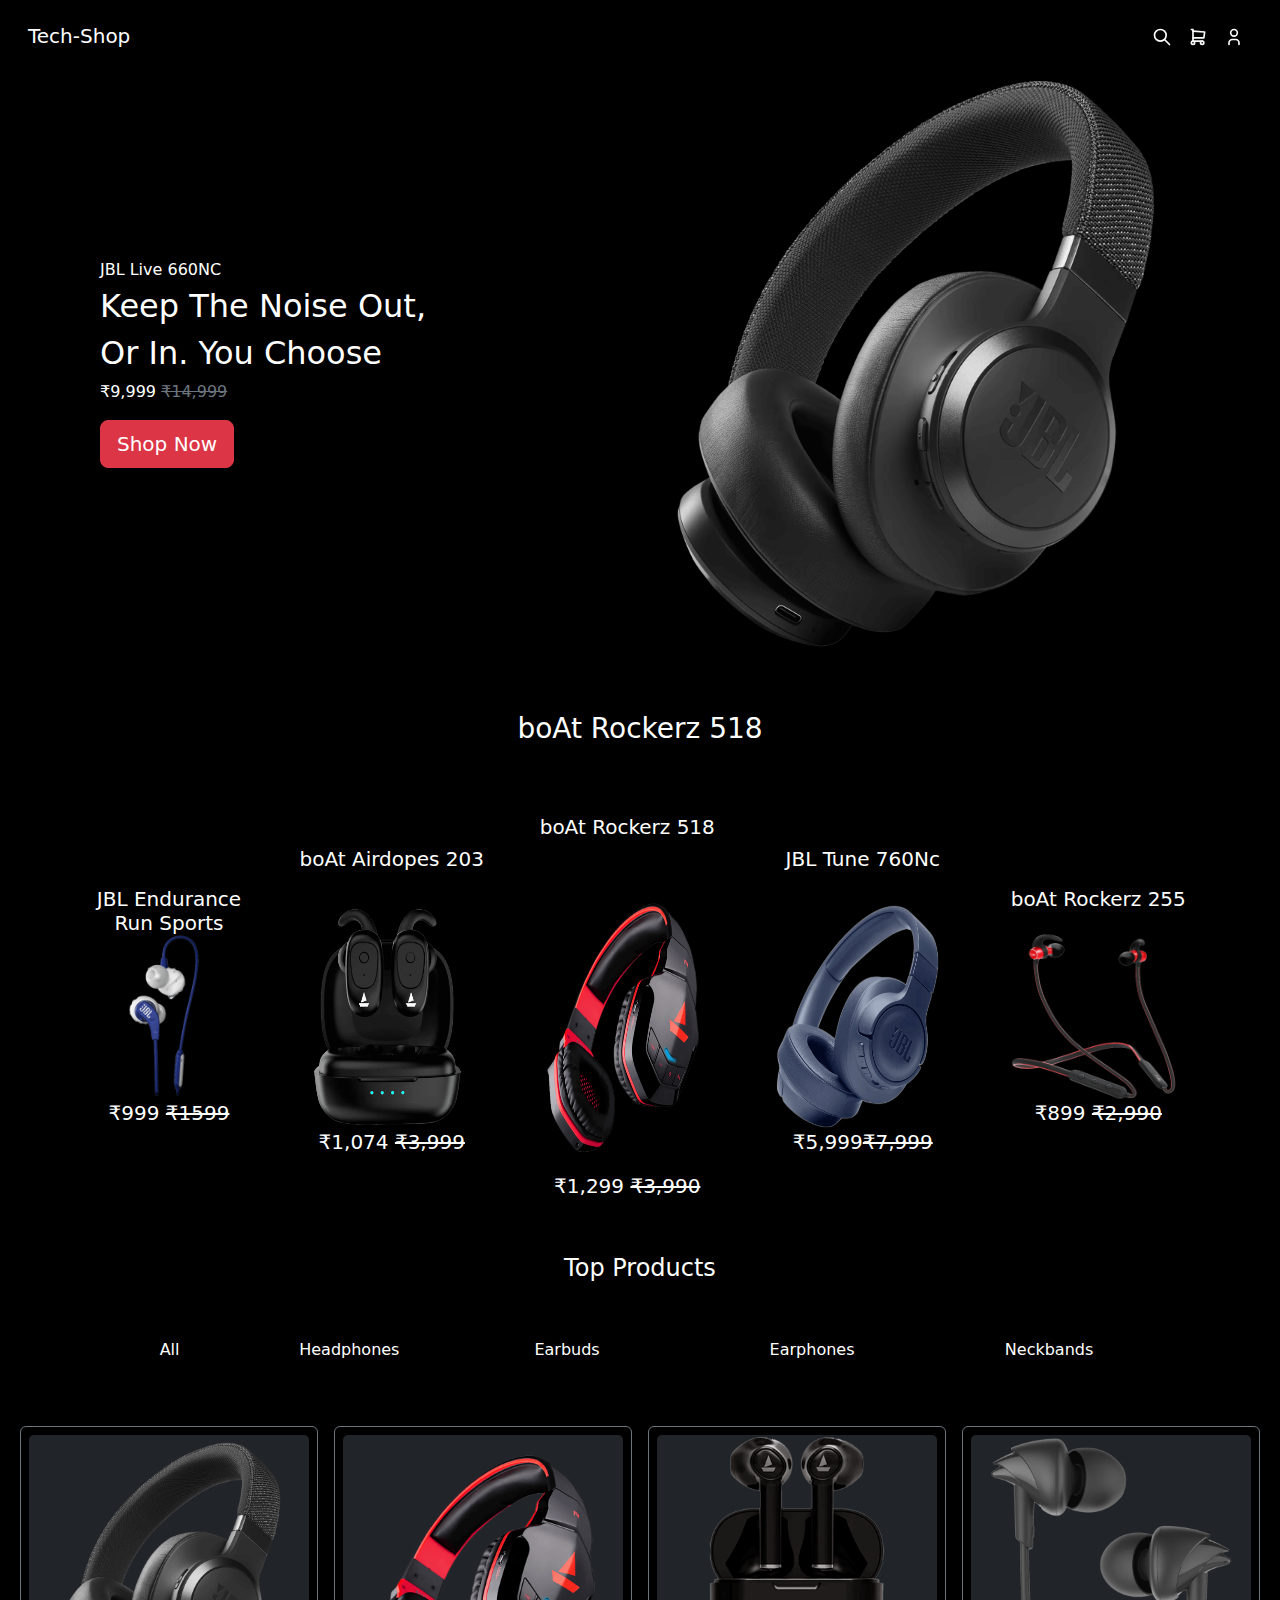
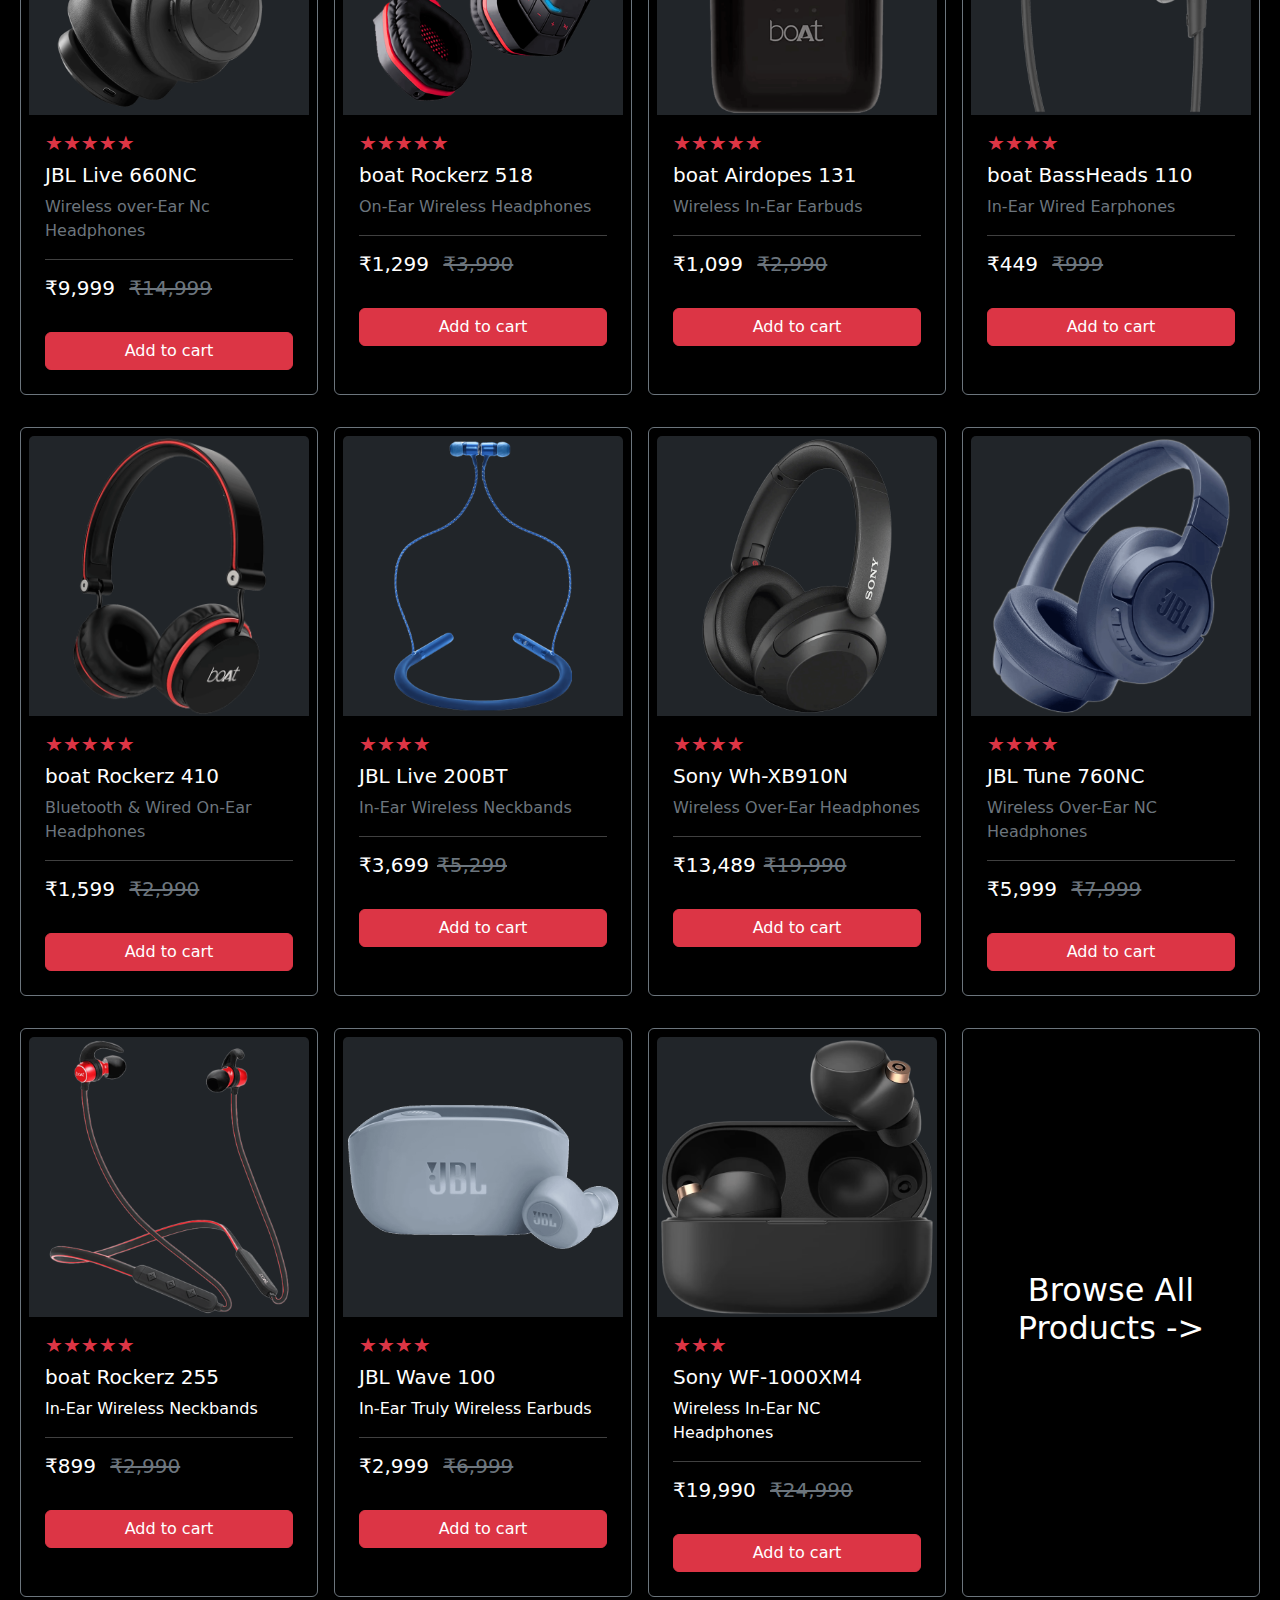
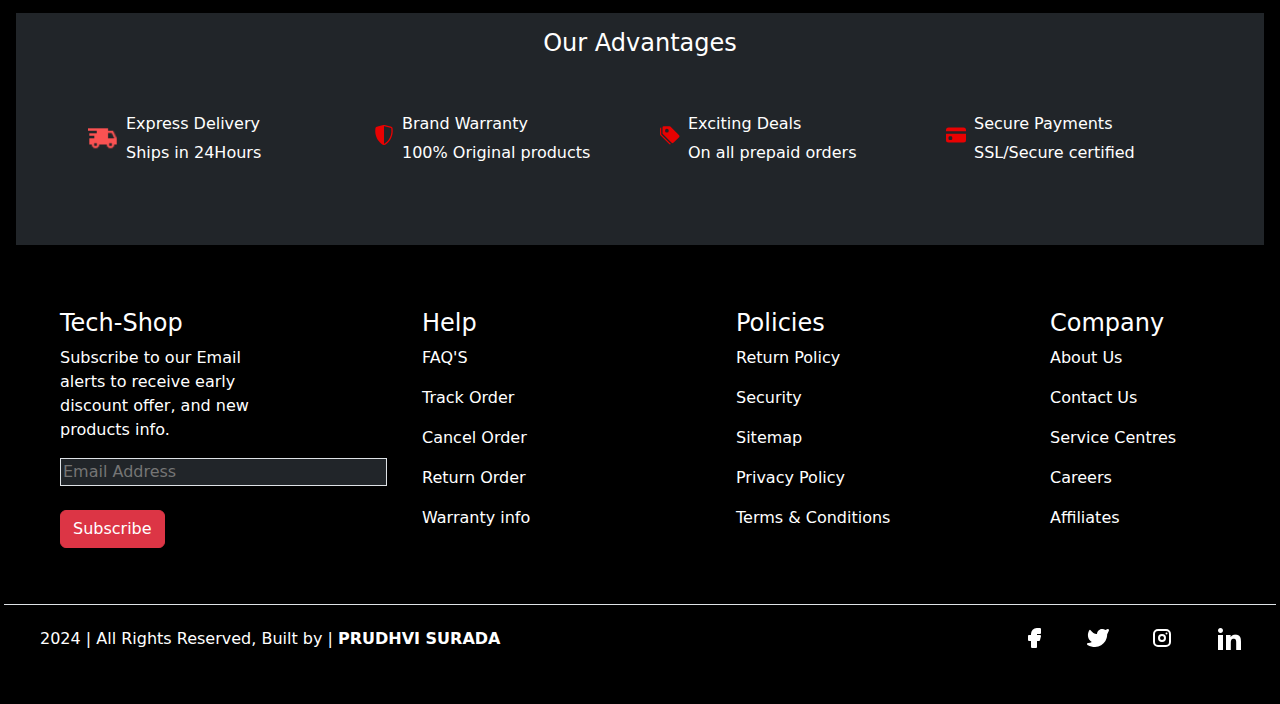
<file: Index.html>
<!doctype html>
<html lang="en">
  <head>
    <meta charset="utf-8">
    <meta name="viewport" content="width=device-width, initial-scale=1">
    <title>TECH SHOP</title>
    <link href="https://cdn.jsdelivr.net/npm/bootstrap@5.3.3/dist/css/bootstrap.min.css" rel="stylesheet" integrity="sha384-QWTKZyjpPEjISv5WaRU9OFeRpok6YctnYmDr5pNlyT2bRjXh0JMhjY6hW+ALEwIH" crossorigin="anonymous">
    <link rel="stylesheet" href="./index.css" type="text/css">
  </head>
  <body class="p-3 mb-2 bg-black text-white">
    <script src="https://cdn.jsdelivr.net/npm/bootstrap@5.3.3/dist/js/bootstrap.bundle.min.js" integrity="sha384-YvpcrYf0tY3lHB60NNkmXc5s9fDVZLESaAA55NDzOxhy9GkcIdslK1eN7N6jIeHz" crossorigin="anonymous"></script>
     <header>
        <nav class="navbar fixed-top p-3 mb-2 bg-black text-white" >
        <div class="container-fluid">
          <a class="navbar-brand text-white" href="#">Tech-Shop</a>
          <div class="d-flex ">
            <div class="p-2">
          <svg  xmlns="http://www.w3.org/2000/svg"  width="20"  height="20"  viewBox="0 0 24 24"  fill="none"  stroke="currentColor"  stroke-width="2"  stroke-linecap="round"  stroke-linejoin="round"  class="icon icon-tabler icons-tabler-outline icon-tabler-search"><path stroke="none" d="M0 0h24v24H0z" fill="none"/><path d="M10 10m-7 0a7 7 0 1 0 14 0a7 7 0 1 0 -14 0" /><path d="M21 21l-6 -6" /></svg>
          </div>
          <div class="p-2">
            <a href="./cart.html" class="link-light link-offset-2 link-underline-opacity-25 link-underline-opacity-100-hover">
          <svg  xmlns="http://www.w3.org/2000/svg"  width="20"  height="20"  viewBox="0 0 24 24"  fill="none"  stroke="currentColor"  stroke-width="2"  stroke-linecap="round"  stroke-linejoin="round"  class="icon icon-tabler icons-tabler-outline icon-tabler-shopping-cart"><path stroke="none" d="M0 0h24v24H0z" fill="none"/><path d="M6 19m-2 0a2 2 0 1 0 4 0a2 2 0 1 0 -4 0" /><path d="M17 19m-2 0a2 2 0 1 0 4 0a2 2 0 1 0 -4 0" /><path d="M17 17h-11v-14h-2" /><path d="M6 5l14 1l-1 7h-13" /></svg>
          </a>
          </div>
          <div class="p-2">
            <a href="./login.html" class="link-light link-offset-2 link-underline-opacity-25 link-underline-opacity-100-hover">
          <svg  xmlns="http://www.w3.org/2000/svg"  width="20"  height="20"  viewBox="0 0 24 24"  fill="none"  stroke="currentColor"  stroke-width="2"  stroke-linecap="round"  stroke-linejoin="round"  class="icon icon-tabler icons-tabler-outline icon-tabler-user"><path stroke="none" d="M0 0h24v24H0z" fill="none"/><path d="M8 7a4 4 0 1 0 8 0a4 4 0 0 0 -8 0" /><path d="M6 21v-2a4 4 0 0 1 4 -4h4a4 4 0 0 1 4 4v2" /></svg> </a>
          </div>
        </div>
        </div>
      </nav>
      </header>

      <div class="p-5">

        <div class="d-flex flex-row justify-content-center align-items-center row">
    <div class="p-5 col">
      <h6>JBL Live 660NC</h6>
      <h2>Keep The Noise Out,</h2>
      <h2>Or In. You Choose</h2>
      <p>₹9,999 <strike class="text-secondary">₹14,999</strike></p>
    <button type="button" class="btn btn-danger btn-lg btn-block">Shop Now</button>
    </div>
        <div class="col">
    <img src="./img/jbl660nc-1.png" height="600px" alt="JBL headset">
    </div>
    </div>
    
    </div>
    
    <h3 class="text-center">boAt Rockerz 518</h3>

 <div class="p-5 row image">
<div class="cole img img3">
  <h5 >JBL Endurance Run Sports</h5>
  <img src="./img/jbl-endu-1.png" alt="">
  <h5>₹999 <del>₹1599</del></h5>
  </div>
  <div class="col img img2">
    <h5>boAt Airdopes 203</h5>
<img src="./img/boat203-1.png " alt="">
<h5>₹1,074 <del>₹3,999</del></h5>
</div>
<div class="col img img1" >
<h5 class="m-2 text-center">boAt Rockerz 518</h5>
<img src="./img/boat518-1.png " alt="">
<h5 class="m-2 text-center">₹1,299 <del>₹3,990</del></h5>
</div>
<div class="col img img2">
  <h5>JBL Tune 760Nc</h5>
<img src="./img/jbl760nc-1.png " alt="" >
<h5>₹5,999<del>₹7,999</del></h5>
</div>
<div class="col img img3">
  <h5>boAt Rockerz 255</h5>
<img src="./img/boat255r-1.png " alt="">
<h5>₹899 <del>₹2,990</del></h5>
</div>
</div>


<h4 class="text-center">Top Products</h4>
<div class="row p-5"> 
<div class="col text-center"><a class="link-offset-2 link-underline link-underline-opacity-0 text-white " href="#">All</a></div>
<div class="col"><a class="link-offset-2 link-underline link-underline-opacity-0 text-white" href="#">Headphones</a></div>
<div class="col"><a class="link-offset-2 link-underline link-underline-opacity-0 text-white" href="#">Earbuds</a></div>
<div class="col"><a class="link-offset-2 link-underline link-underline-opacity-0 text-white" href="#">Earphones</a></div>
<div class="col"><a class="link-offset-2 link-underline link-underline-opacity-0 text-white" href="#">Neckbands</a></div>
</div>

<div class="row p-2">
<div class="card col m-2 p-2 bg-black text-white border border-secondary"  style="width: 18rem;">
  <a href="./productpage.html"><img src="./img/jbl660nc-1.png" class="card-img-top bg-dark" alt="JBL headphones" target="blank"></a>
  <div class="card-body">
    <h5 class="card-title text-danger">★★★★★</h5>
    <h5 class="card-title">JBL Live 660NC</h5>
    <p class="card-text text-secondary">Wireless over-Ear Nc Headphones</p>
    <hr>
    <h5>₹9,999 <strike class="text-secondary m-2">₹14,999</strike></h5>
    <br>
     <div class="d-grid gap-2">
      <a href="" class="btn btn-danger" target="blank">Add to cart</a>
    </div>
  </div>
</div>

<div class="card m-2 col p-2 bg-black text-white border border-secondary" style="width: 18rem;">
  <img src="./img/boat518-1.png" class="card-img-top bg-dark" alt="...">
  <div class="card-body">
    <h5 class="card-title text-danger">★★★★★</h5>
    <h5 class="card-title">boat Rockerz 518</h5>
    <p class="card-text text-secondary">On-Ear Wireless Headphones</p>
    <hr>
    <h5>₹1,299 <strike class="text-secondary m-2">₹3,990</strike></h5><br>
    <div class="d-grid gap-2">
     <button class="btn btn-danger" type="button">Add to cart</button>
   </div>
    </div>
</div>

<div class="card col p-2 m-2 bg-black text-white border border-secondary" style="width: 18rem;">
  <img src="./img/boat131-1.png" class="card-img-top bg-dark" alt="...">
  <div class="card-body">    
    <h5 class="card-title text-danger">★★★★★</h5>
    <h5 class="card-title">boat Airdopes 131</h5>
    <p class="card-text text-secondary">Wireless In-Ear Earbuds</p>
    <hr>
    <h5>₹1,099 <strike class="text-secondary m-2">₹2,990</strike></h5>
    <br>
     <div class="d-grid gap-2">
      <button class="btn btn-danger" type="button">Add to cart</button>
    </div>
    </div>
</div>

<div class="card col p-2 m-2 bg-black text-white border border-secondary" style="width: 18rem;">
  <img src="./img/boat110-1.png" class="card-img-top bg-dark" alt="...">
  <div class="card-body">
    <h5 class="card-title text-danger">★★★★</h5>
    <h5 class="card-title">boat BassHeads 110</h5>
    <p class="card-text text-secondary">In-Ear Wired Earphones</p>
    <hr>
    <h5>₹449 <strike class="text-secondary m-2">₹999</strike></h5>
    <br>
    <div class="d-grid gap-2">
     <button class="btn btn-danger" type="button">Add to cart</button>
   </div>
    </div>
</div>
</div>

<div class="row p-2">
<div class="card col p-2 m-2 bg-black text-white border border-secondary" style="width: 18rem;">
  <img src="./img/boat410-1.png" class="card-img-top bg-dark" alt="...">
  <div class="card-body">    
    <h5 class="card-title text-danger">★★★★★</h5>
    <h5 class="card-title">boat Rockerz 410</h5>
    <p class="card-text text-secondary">Bluetooth & Wired On-Ear Headphones</p>
    <hr>
    <h5>₹1,599 <strike class="text-secondary m-2">₹2,990</strike></h5>
    <br>
    <div class="d-grid gap-2">
     <button class="btn btn-danger" type="button">Add to cart</button>
   </div>
    </div>
</div>
<div class="card col p-2 m-2 bg-black text-white border border-secondary" style="width: 18rem;">
  <img src="./img/jbl200bt-1.png" class="card-img-top bg-dark" alt="...">
  <div class="card-body">
    <h5 class="card-title text-danger">★★★★</h5>
    <h5 class="card-title">JBL Live 200BT</h5>
    <p class="card-text text-secondary">In-Ear Wireless Neckbands</p>
    <hr>
    <h5>₹3,699<strike class="text-secondary m-2">₹5,299</strike></h5>
    <br>
    <div class="d-grid gap-2">
     <button class="btn btn-danger" type="button">Add to cart</button>
   </div>
    </div>
</div>
<div class="card col p-2 m-2 bg-black text-white border border-secondary" style="width: 18rem;">
  <img src="./img/sonyXb910n-1.png" class="card-img-top bg-dark" alt="...">
  <div class="card-body">
    <h5 class="card-title text-danger">★★★★</h5>
    <h5 class="card-title">Sony Wh-XB910N</h5>
    <p class="card-text text-secondary">Wireless Over-Ear Headphones</p>
    <hr>
    <h5>₹13,489<strike class="text-secondary m-2">₹19,990</strike></h5>
    <br>
    <div class="d-grid gap-2">
     <button class="btn btn-danger" type="button">Add to cart</button>
   </div>  </div>
</div>
<div class="card col p-2 m-2 bg-black text-white border border-secondary" style="width: 18rem;">
  <img src="./img/jbl760nc-1.png" class="card-img-top bg-dark" alt="...">
  <div class="card-body">
    <h5 class="card-title text-danger">★★★★</h5>
    <h5 class="card-title">JBL Tune 760NC</h5>
    <p class="card-text text-secondary">Wireless Over-Ear NC Headphones</p>
    <hr>
    <h5>₹5,999 <strike class="text-secondary m-2">₹7,999</strike></h5>
    <br>
    <div class="d-grid gap-2">
     <button class="btn btn-danger" type="button">Add to cart</button>
   </div>
    </div>
</div>
</div>

<div class="row p-2">
<div class="card col p-2 m-2 bg-black text-white border border-secondary" style="width: 18rem;">
  <img src="./img/boat255r-1.png" class="card-img-top bg-dark" alt="...">
  <div class="card-body">
    <h5 class="card-title text-danger">★★★★★</h5>
    <h5 class="card-title">boat Rockerz 255</h5>
    <p class="card-text">In-Ear Wireless Neckbands</p>
    <hr>
    <h5>₹899 <strike class="text-secondary m-2">₹2,990</strike></h5>
    <br>
    <div class="d-grid gap-2">
     <button class="btn btn-danger" type="button">Add to cart</button>
   </div>
    </div>
</div>
<div class="card col p-2 m-2 bg-black text-white border border-secondary" style="width: 18rem;">
  <img src="./img/jbl100-1.png" class="card-img-top bg-dark" alt="...">
  <div class="card-body">
    <h5 class="card-title text-danger">★★★★</h5>
    <h5 class="card-title">JBL Wave 100</h5>
    <p class="card-text">In-Ear Truly Wireless Earbuds</p>
    <hr>
    <h5>₹2,999 <strike class="text-secondary m-2">₹6,999</strike></h5>
    <br>
    <div class="d-grid gap-2">
     <button class="btn btn-danger" type="button">Add to cart</button>
   </div>  </div>
</div>

<div class="card col p-2 m-2 bg-black text-white border border-secondary" style="width: 18rem;">
  <img src="./img/sony1000xm4-1.png" class="card-img-top bg-dark" alt="...">
  <div class="card-body">
    <h5 class="card-title text-danger">★★★</h5>
    <h5 class="card-title">Sony WF-1000XM4</h5>
    <p class="card-text">Wireless In-Ear NC Headphones</p>
    <hr>
    <h5>₹19,990 <strike class="text-secondary m-2">₹24,990</strike></h5>
    <br>
    <div class="d-grid gap-2">
     <button class="btn btn-danger" type="button">Add to cart</button>
   </div>
    </div>
</div>
<div class="card box1 col p-2 m-2 bg-black text-white border border-secondary" style="width: 18rem;">
    <h2>Browse All Products -></h2>
</div>

</div>


<section class="p-3 mb-2 bg-dark text-white">
  <h4 class="text-center">Our Advantages</h4>
  <div class="row p-5">
    <div class="col d-flex">
      <div class="p-2">
      <img src="./img/icons8-truck-24.png" alt="TruckIcon" height="30px">
      </div>
      <div>
      <h6>Express Delivery</h6>
      <p>Ships in 24Hours</p>
      </div>
    </div>
    <div class="col d-flex">
      <div class="p-2"><svg xmlns="http://www.w3.org/2000/svg" width="20" height="20" fill="#E80202" class="bi bi-shield-shaded"
        viewBox="0 0 16 16">
        <path fill-rule="evenodd"
            d="M8 14.933a1 1 0 0 0 .1-.025q.114-.034.294-.118c.24-.113.547-.29.893-.533a10.7 10.7 0 0 0 2.287-2.233c1.527-1.997 2.807-5.031 2.253-9.188a.48.48 0 0 0-.328-.39c-.651-.213-1.75-.56-2.837-.855C9.552 1.29 8.531 1.067 8 1.067zM5.072.56C6.157.265 7.31 0 8 0s1.843.265 2.928.56c1.11.3 2.229.655 2.887.87a1.54 1.54 0 0 1 1.044 1.262c.596 4.477-.787 7.795-2.465 9.99a11.8 11.8 0 0 1-2.517 2.453 7 7 0 0 1-1.048.625c-.28.132-.581.24-.829.24s-.548-.108-.829-.24a7 7 0 0 1-1.048-.625 11.8 11.8 0 0 1-2.517-2.453C1.928 10.487.545 7.169 1.141 2.692A1.54 1.54 0 0 1 2.185 1.43 63 63 0 0 1 5.072.56" />
    </svg></div>
      <div>
      <h6>Brand Warranty</h6>
      <p>100% Original products</p>
      </div>
    </div>
    <div class="col d-flex">
      <div class="p-2"><svg xmlns="http://www.w3.org/2000/svg" width="20" height="20" fill="#E80202" class="bi bi-tags-fill"
        viewBox="0 0 16 16">
        <path
            d="M2 2a1 1 0 0 1 1-1h4.586a1 1 0 0 1 .707.293l7 7a1 1 0 0 1 0 1.414l-4.586 4.586a1 1 0 0 1-1.414 0l-7-7A1 1 0 0 1 2 6.586zm3.5 4a1.5 1.5 0 1 0 0-3 1.5 1.5 0 0 0 0 3" />
        <path
            d="M1.293 7.793A1 1 0 0 1 1 7.086V2a1 1 0 0 0-1 1v4.586a1 1 0 0 0 .293.707l7 7a1 1 0 0 0 1.414 0l.043-.043z" />
    </svg></div>
      <div>
      <h6>Exciting Deals</h6>
      <p>On all prepaid orders</p>
      </div>
    </div>
    <div class="col d-flex">
      <div class="p-2"><svg xmlns="http://www.w3.org/2000/svg" width="20" height="20" fill="#E80202" class="bi bi-credit-card-fill"
        viewBox="0 0 16 16">
        <path
            d="M0 4a2 2 0 0 1 2-2h12a2 2 0 0 1 2 2v1H0zm0 3v5a2 2 0 0 0 2 2h12a2 2 0 0 0 2-2V7zm3 2h1a1 1 0 0 1 1 1v1a1 1 0 0 1-1 1H3a1 1 0 0 1-1-1v-1a1 1 0 0 1 1-1" />
    </svg></div>
      <div>
      <h6>Secure Payments</h6>
      <p>SSL/Secure certified</p>
      </div>
    </div>
  </div>
  
  </section>
  
  <footer class="p-5,0 ">
    <div class="d-flex row gap-5 border-bottom p-2">
       <div class="col-3 p-5 text-start">
          <h4>Tech-Shop</h4>
          <p>Subscribe to our Email alerts to receive early discount offer,
            and new products info.</p>
          <form action="post"> 
            <input type="email" placeholder="Email Address" class="bg-dark text-white border" size="35%">
            <br>
            <br>
            <button type="reset" class="btn btn-danger" >Subscribe</button>
          </form>
       </div>
  
  
       <div class="col p-5">
        <h4>Help</h4>
        <p>FAQ'S</p>
        <p>Track Order</p>
        <p>Cancel Order</p>
        <p>Return Order</p>
        <p>Warranty info</p>
       </div>
  
       <div class="col p-5">
         <h4>Policies</h4>
         <p>Return Policy</p>
         <p>Security</p>
         <p>Sitemap</p>
         <p>Privacy Policy</p>
         <p>Terms & Conditions</p>
       </div>
  
       <div class="col p-5">
        <h4>Company</h4>
        <p>About Us</p>
        <p>Contact Us</p>
        <p>Service Centres</p>
        <p>Careers</p>
        <p>Affiliates</p>
       </div>
      </div>
      
      <div class="d-flex ">
        <div class="p-2 m-3 flex-grow-1">
          <h6>2024 | All Rights Reserved, Built by | <b>PRUDHVI SURADA</b> </h6>
        </div>
        <div class="d-flex">
          <div class="m-1 p-3">
          <svg  xmlns="http://www.w3.org/2000/svg"  width="24"  height="24"  viewBox="0 0 24 24"  fill="currentColor"  class="icon icon-tabler icons-tabler-filled icon-tabler-brand-facebook "><path stroke="none" d="M0 0h24v24H0z" fill="none"/><path d="M18 2a1 1 0 0 1 .993 .883l.007 .117v4a1 1 0 0 1 -.883 .993l-.117 .007h-3v1h3a1 1 0 0 1 .991 1.131l-.02 .112l-1 4a1 1 0 0 1 -.858 .75l-.113 .007h-2v6a1 1 0 0 1 -.883 .993l-.117 .007h-4a1 1 0 0 1 -.993 -.883l-.007 -.117v-6h-2a1 1 0 0 1 -.993 -.883l-.007 -.117v-4a1 1 0 0 1 .883 -.993l.117 -.007h2v-1a6 6 0 0 1 5.775 -5.996l.225 -.004h3z" /></svg>
          </div>
          <div class="m-1 p-3">
          <svg  xmlns="http://www.w3.org/2000/svg"  width="24"  height="24"  viewBox="0 0 24 24"  fill="currentColor"  class="icon icon-tabler icons-tabler-filled icon-tabler-brand-twitter"><path stroke="none" d="M0 0h24v24H0z" fill="none"/><path d="M14.058 3.41c-1.807 .767 -2.995 2.453 -3.056 4.38l-.002 .182l-.243 -.023c-2.392 -.269 -4.498 -1.512 -5.944 -3.531a1 1 0 0 0 -1.685 .092l-.097 .186l-.049 .099c-.719 1.485 -1.19 3.29 -1.017 5.203l.03 .273c.283 2.263 1.5 4.215 3.779 5.679l.173 .107l-.081 .043c-1.315 .663 -2.518 .952 -3.827 .9c-1.056 -.04 -1.446 1.372 -.518 1.878c3.598 1.961 7.461 2.566 10.792 1.6c4.06 -1.18 7.152 -4.223 8.335 -8.433l.127 -.495c.238 -.993 .372 -2.006 .401 -3.024l.003 -.332l.393 -.779l.44 -.862l.214 -.434l.118 -.247c.265 -.565 .456 -1.033 .574 -1.43l.014 -.056l.008 -.018c.22 -.593 -.166 -1.358 -.941 -1.358l-.122 .007a.997 .997 0 0 0 -.231 .057l-.086 .038a7.46 7.46 0 0 1 -.88 .36l-.356 .115l-.271 .08l-.772 .214c-1.336 -1.118 -3.144 -1.254 -5.012 -.554l-.211 .084z" /></svg>
          </div>
          <div class="m-1 p-3">
          <svg  xmlns="http://www.w3.org/2000/svg"  width="24"  height="24"  viewBox="0 0 24 24"  fill="none"  stroke="currentColor"  stroke-width="2"  stroke-linecap="round"  stroke-linejoin="round"  class="icon icon-tabler icons-tabler-outline icon-tabler-brand-instagram"><path stroke="none" d="M0 0h24v24H0z" fill="none"/><path d="M4 8a4 4 0 0 1 4 -4h8a4 4 0 0 1 4 4v8a4 4 0 0 1 -4 4h-8a4 4 0 0 1 -4 -4z" /><path d="M9 12a3 3 0 1 0 6 0a3 3 0 0 0 -6 0" /><path d="M16.5 7.5v.01" /></svg>
          </div>
          <div class="m-1 p-3">
          <img src="./img/icons8-linkedin-30.png" alt="">
          </div>
        </div>
        </div>      
    </footer>
  
      
      </body>
      </html>
</file>
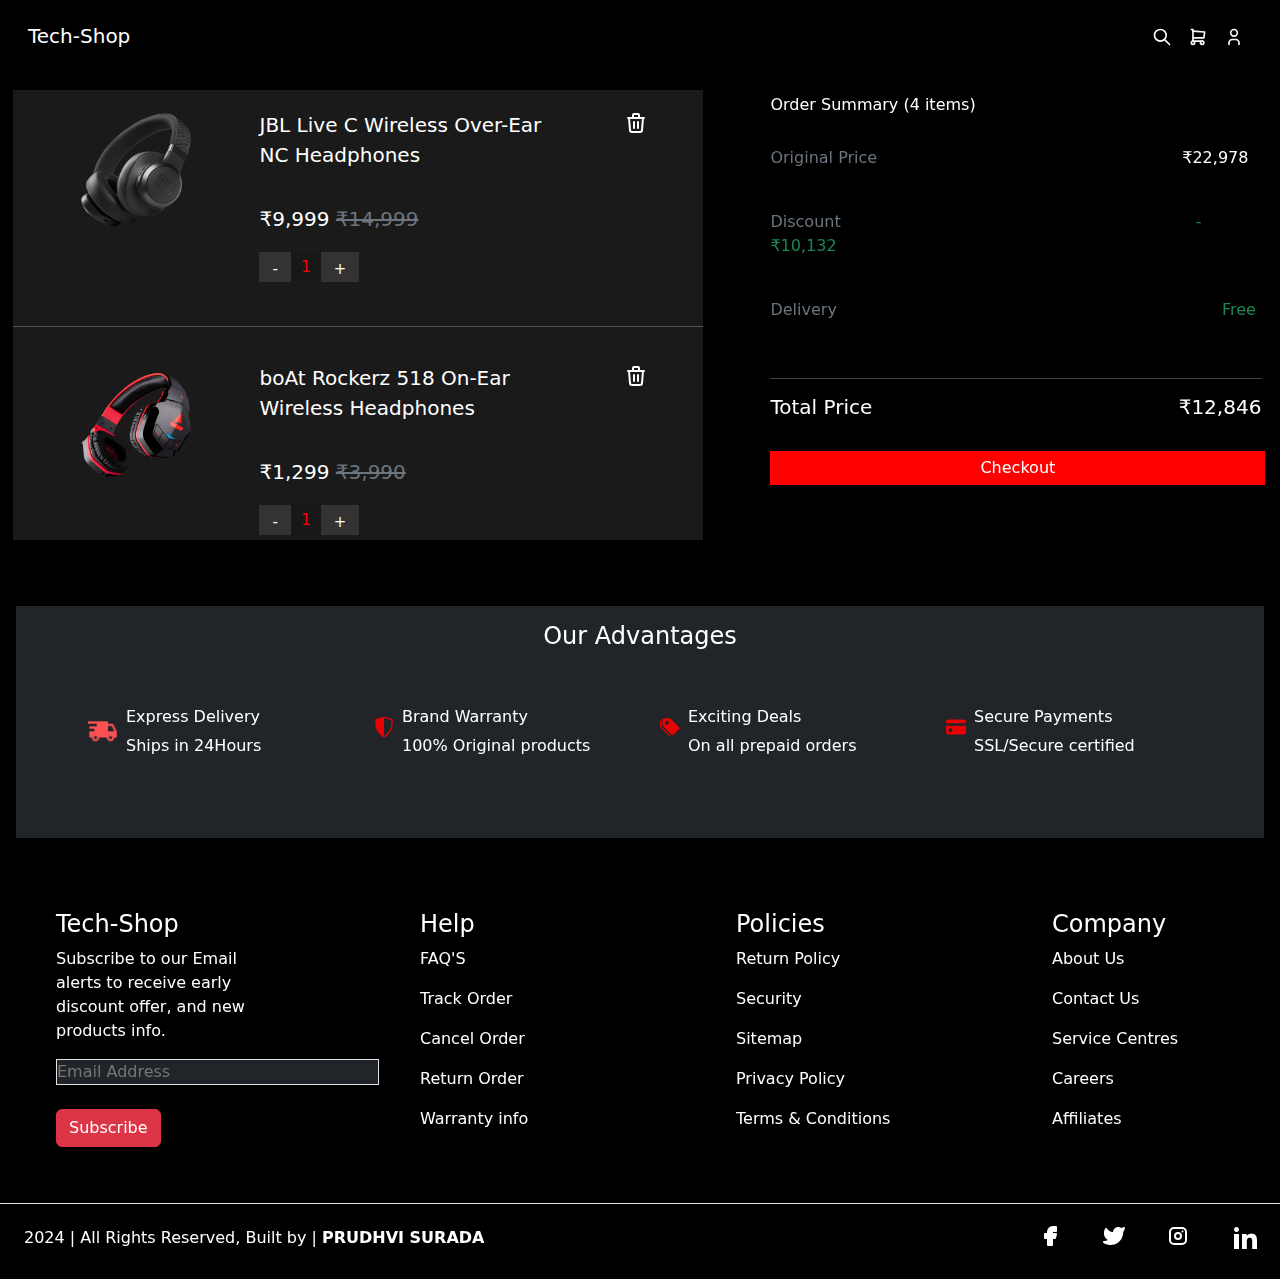
<file: cart.html>
<!DOCTYPE html>
<html lang="en">
<head>
    <meta charset="UTF-8">
    <meta name="viewport" content="width=device-width, initial-scale=1.0">
    <title>Cart Page</title>
    <link href="https://cdn.jsdelivr.net/npm/bootstrap@5.3.3/dist/css/bootstrap.min.css" rel="stylesheet" integrity="sha384-QWTKZyjpPEjISv5WaRU9OFeRpok6YctnYmDr5pNlyT2bRjXh0JMhjY6hW+ALEwIH" crossorigin="anonymous">
    <link rel="stylesheet" href="./cart.css">
</head>
<body class="bg-black text-white">
    <script src="https://cdn.jsdelivr.net/npm/bootstrap@5.3.3/dist/js/bootstrap.bundle.min.js" integrity="sha384-YvpcrYf0tY3lHB60NNkmXc5s9fDVZLESaAA55NDzOxhy9GkcIdslK1eN7N6jIeHz" crossorigin="anonymous"></script>

<header>
    <nav class="navbar fixed-top p-3 mb-2 bg-black text-white" id="nav">
    <div class="container-fluid">
      <a class="navbar-brand text-white" href="./Index.html">Tech-Shop</a>
      <div class="d-flex ">
        <div class="p-2">
      <svg  xmlns="http://www.w3.org/2000/svg"  width="20"  height="20"  viewBox="0 0 24 24"  fill="none"  stroke="currentColor"  stroke-width="2"  stroke-linecap="round"  stroke-linejoin="round"  class="icon icon-tabler icons-tabler-outline icon-tabler-search"><path stroke="none" d="M0 0h24v24H0z" fill="none"/><path d="M10 10m-7 0a7 7 0 1 0 14 0a7 7 0 1 0 -14 0" /><path d="M21 21l-6 -6" /></svg>
      </div>
      <div class="p-2">
        <a href="./cart.html" class="link-light link-offset-2 link-underline-opacity-25 link-underline-opacity-100-hover">
      <svg  xmlns="http://www.w3.org/2000/svg"  width="20"  height="20"  viewBox="0 0 24 24"  fill="none"  stroke="currentColor"  stroke-width="2"  stroke-linecap="round"  stroke-linejoin="round"  class="icon icon-tabler icons-tabler-outline icon-tabler-shopping-cart"><path stroke="none" d="M0 0h24v24H0z" fill="none"/><path d="M6 19m-2 0a2 2 0 1 0 4 0a2 2 0 1 0 -4 0" /><path d="M17 19m-2 0a2 2 0 1 0 4 0a2 2 0 1 0 -4 0" /><path d="M17 17h-11v-14h-2" /><path d="M6 5l14 1l-1 7h-13" /></svg>
      </a>
      </div>
      <div class="p-2">
        <a href="./login.html" class="link-light link-offset-2 link-underline-opacity-25 link-underline-opacity-100-hover">
      <svg  xmlns="http://www.w3.org/2000/svg"  width="20"  height="20"  viewBox="0 0 24 24"  fill="none"  stroke="currentColor"  stroke-width="2"  stroke-linecap="round"  stroke-linejoin="round"  class="icon icon-tabler icons-tabler-outline icon-tabler-user"><path stroke="none" d="M0 0h24v24H0z" fill="none"/><path d="M8 7a4 4 0 1 0 8 0a4 4 0 0 0 -8 0" /><path d="M6 21v-2a4 4 0 0 1 4 -4h4a4 4 0 0 1 4 4v2" /></svg> </a>
      </div>
    </div>
    </div>
  </nav>
  </header>
  
    <main>
        <section class="sec1">
            <div class="cart1">
                <div class="cimg">
                    <img src="./img/jbl660nc-1.png" alt="">
                </div>
                <div class="cdetails">
                    <p id="p1">JBL Live C Wireless Over-Ear NC Headphones</p>
                    <p id="p2">₹9,999 <del class="text-secondary">₹14,999</del></p>
                    <button id="btn">
                        <span>-</span>
                        <span>1</span>
                        <span>+</span>
                    </button>
                </div>
                <div><svg  xmlns="http://www.w3.org/2000/svg"  width="24"  height="24"  viewBox="0 0 24 24"  fill="none"  stroke="currentColor"  stroke-width="2"  stroke-linecap="round"  stroke-linejoin="round"  class="icon icon-tabler icons-tabler-outline icon-tabler-trash"><path stroke="none" d="M0 0h24v24H0z" fill="none"/><path d="M4 7l16 0" /><path d="M10 11l0 6" /><path d="M14 11l0 6" /><path d="M5 7l1 12a2 2 0 0 0 2 2h8a2 2 0 0 0 2 -2l1 -12" /><path d="M9 7v-3a1 1 0 0 1 1 -1h4a1 1 0 0 1 1 1v3" /></svg></div>
            </div>
            <hr>

            <div class="cart1">
                <div class="cimg">
                    <img src="./img/boat518-1.png" alt="">
                </div>
                <div class="cdetails">
                    <p id="p1">boAt Rockerz 518 On-Ear Wireless Headphones</p>
                    <p id="p2">₹1,299 <del class="text-secondary">₹3,990</del></p>
                    <button id="btn">
                        <span>-</span>
                        <span>1</span>
                        <span>+</span>
                    </button>
                </div>
                <div><svg  xmlns="http://www.w3.org/2000/svg"  width="24"  height="24"  viewBox="0 0 24 24"  fill="none"  stroke="currentColor"  stroke-width="2"  stroke-linecap="round"  stroke-linejoin="round"  class="icon icon-tabler icons-tabler-outline icon-tabler-trash"><path stroke="none" d="M0 0h24v24H0z" fill="none"/><path d="M4 7l16 0" /><path d="M10 11l0 6" /><path d="M14 11l0 6" /><path d="M5 7l1 12a2 2 0 0 0 2 2h8a2 2 0 0 0 2 -2l1 -12" /><path d="M9 7v-3a1 1 0 0 1 1 -1h4a1 1 0 0 1 1 1v3" /></svg></div>
            </div>
            <hr>

            <div class="cart1">
                <div class="cimg">
                    <img src="./img/boat410-1.png" alt="">
                </div>
                <div class="cdetails">
                    <p id="p1">boat Rockerz 410 Bluetooth & Wired On-Ear Headphones</p>
                    <p id="p2">₹1,599 <del class="text-secondary">₹2,990</del></p>
                    <button id="btn">
                        <span>-</span>
                        <span>1</span>
                        <span>+</span>
                    </button>
                </div>

                <div><svg  xmlns="http://www.w3.org/2000/svg"  width="24"  height="24"  viewBox="0 0 24 24"  fill="none"  stroke="currentColor"  stroke-width="2"  stroke-linecap="round"  stroke-linejoin="round"  class="icon icon-tabler icons-tabler-outline icon-tabler-trash"><path stroke="none" d="M0 0h24v24H0z" fill="none"/><path d="M4 7l16 0" /><path d="M10 11l0 6" /><path d="M14 11l0 6" /><path d="M5 7l1 12a2 2 0 0 0 2 2h8a2 2 0 0 0 2 -2l1 -12" /><path d="M9 7v-3a1 1 0 0 1 1 -1h4a1 1 0 0 1 1 1v3" /></svg></div>
            </div>
            <hr>

            <div class="cart1">
                <div class="cimg">
                    <img src="./img/sonyXb910n-1.png" alt="">
                </div>
                <div class="cdetails">
                    <p id="p1">Sony Wh-XB910N Wireless Over-Ear Headphones</p>
                    <p id="p2">₹13,489 <del class="text-secondary">₹19,990</del></p>
                    <button id="btn">
                        <span>-</span>
                        <span>1</span>
                        <span>+</span>
                    </button>
                </div>
                <div><svg  xmlns="http://www.w3.org/2000/svg"  width="24"  height="24"  viewBox="0 0 24 24"  fill="none"  stroke="currentColor"  stroke-width="2"  stroke-linecap="round"  stroke-linejoin="round"  class="icon icon-tabler icons-tabler-outline icon-tabler-trash"><path stroke="none" d="M0 0h24v24H0z" fill="none"/><path d="M4 7l16 0" /><path d="M10 11l0 6" /><path d="M14 11l0 6" /><path d="M5 7l1 12a2 2 0 0 0 2 2h8a2 2 0 0 0 2 -2l1 -12" /><path d="M9 7v-3a1 1 0 0 1 1 -1h4a1 1 0 0 1 1 1v3" /></svg></div>
            </div>
            <hr>
        </section>

        <section class="sec2">
            <div>
                <h6>Order Summary (4 items)</h6>
                <br>
                <p class="text-secondary">Original Price <span class="text-white txt1">₹22,978</span></p>
                <br>
                <p class="text-secondary">Discount <span class="text-success txt2">-₹10,132</span></p>
                <br>
                <p class="text-secondary">Delivery <span class="text-success txt3"> Free</span></p>
                <br>
            </div>
            <hr>
            <div>
                <h5>Total Price <span class="txt4">₹12,846</span></h5>
                <br>
                <button class="check ">Checkout</button>
            </div>
        </section>
    </main>


<section class="p-3 b-2 m-3 bg-dark text-white ">
    <h4 class="text-center">Our Advantages</h4>
    <div class="row p-5">
      <div class="col d-flex">
        <div class="p-2">
        <img src="./img/icons8-truck-24.png" alt="TruckIcon" height="30px">
        </div>
        <div>
        <h6>Express Delivery</h6>
        <p>Ships in 24Hours</p>
        </div>
      </div>
      <div class="col d-flex">
        <div class="p-2"><svg xmlns="http://www.w3.org/2000/svg" width="20" height="20" fill="#E80202" class="bi bi-shield-shaded"
          viewBox="0 0 16 16">
          <path fill-rule="evenodd"
              d="M8 14.933a1 1 0 0 0 .1-.025q.114-.034.294-.118c.24-.113.547-.29.893-.533a10.7 10.7 0 0 0 2.287-2.233c1.527-1.997 2.807-5.031 2.253-9.188a.48.48 0 0 0-.328-.39c-.651-.213-1.75-.56-2.837-.855C9.552 1.29 8.531 1.067 8 1.067zM5.072.56C6.157.265 7.31 0 8 0s1.843.265 2.928.56c1.11.3 2.229.655 2.887.87a1.54 1.54 0 0 1 1.044 1.262c.596 4.477-.787 7.795-2.465 9.99a11.8 11.8 0 0 1-2.517 2.453 7 7 0 0 1-1.048.625c-.28.132-.581.24-.829.24s-.548-.108-.829-.24a7 7 0 0 1-1.048-.625 11.8 11.8 0 0 1-2.517-2.453C1.928 10.487.545 7.169 1.141 2.692A1.54 1.54 0 0 1 2.185 1.43 63 63 0 0 1 5.072.56" />
      </svg></div>
        <div>
        <h6>Brand Warranty</h6>
        <p>100% Original products</p>
        </div>
      </div>
      <div class="col d-flex">
        <div class="p-2"><svg xmlns="http://www.w3.org/2000/svg" width="20" height="20" fill="#E80202" class="bi bi-tags-fill"
          viewBox="0 0 16 16">
          <path
              d="M2 2a1 1 0 0 1 1-1h4.586a1 1 0 0 1 .707.293l7 7a1 1 0 0 1 0 1.414l-4.586 4.586a1 1 0 0 1-1.414 0l-7-7A1 1 0 0 1 2 6.586zm3.5 4a1.5 1.5 0 1 0 0-3 1.5 1.5 0 0 0 0 3" />
          <path
              d="M1.293 7.793A1 1 0 0 1 1 7.086V2a1 1 0 0 0-1 1v4.586a1 1 0 0 0 .293.707l7 7a1 1 0 0 0 1.414 0l.043-.043z" />
      </svg></div>
        <div>
        <h6>Exciting Deals</h6>
        <p>On all prepaid orders</p>
        </div>
      </div>
      <div class="col d-flex">
        <div class="p-2"><svg xmlns="http://www.w3.org/2000/svg" width="20" height="20" fill="#E80202" class="bi bi-credit-card-fill"
          viewBox="0 0 16 16">
          <path
              d="M0 4a2 2 0 0 1 2-2h12a2 2 0 0 1 2 2v1H0zm0 3v5a2 2 0 0 0 2 2h12a2 2 0 0 0 2-2V7zm3 2h1a1 1 0 0 1 1 1v1a1 1 0 0 1-1 1H3a1 1 0 0 1-1-1v-1a1 1 0 0 1 1-1" />
      </svg></div>
        <div>
        <h6>Secure Payments</h6>
        <p>SSL/Secure certified</p>
        </div>
      </div>
    </div>
    
    </section>
    
     
  <footer class="p-5,0 ">
    <div class="d-flex row gap-5 border-bottom p-2 m-0">
       <div class="col-3 p-5 text-start">
          <h4>Tech-Shop</h4>
          <p>Subscribe to our Email alerts to receive early discount offer,
            and new products info.</p>
          <form action="post"> 
            <input type="email" placeholder="Email Address" class="bg-dark text-white border" size="35%">
            <br>
            <br>
            <button type="reset" class="btn btn-danger" >Subscribe</button>
          </form>
       </div>
  
  
       <div class="col p-5">
        <h4>Help</h4>
        <p>FAQ'S</p>
        <p>Track Order</p>
        <p>Cancel Order</p>
        <p>Return Order</p>
        <p>Warranty info</p>
       </div>
  
       <div class="col p-5">
         <h4>Policies</h4>
         <p>Return Policy</p>
         <p>Security</p>
         <p>Sitemap</p>
         <p>Privacy Policy</p>
         <p>Terms & Conditions</p>
       </div>
  
       <div class="col p-5">
        <h4>Company</h4>
        <p>About Us</p>
        <p>Contact Us</p>
        <p>Service Centres</p>
        <p>Careers</p>
        <p>Affiliates</p>
       </div>
      </div>
      
        <div class="d-flex ">
      <div class="p-2 m-3 flex-grow-1">
        <h6>2024 | All Rights Reserved, Built by | <b>PRUDHVI SURADA</b> </h6>
      </div>
      <div class="d-flex">
        <div class="m-1 p-3">
        <svg  xmlns="http://www.w3.org/2000/svg"  width="24"  height="24"  viewBox="0 0 24 24"  fill="currentColor"  class="icon icon-tabler icons-tabler-filled icon-tabler-brand-facebook "><path stroke="none" d="M0 0h24v24H0z" fill="none"/><path d="M18 2a1 1 0 0 1 .993 .883l.007 .117v4a1 1 0 0 1 -.883 .993l-.117 .007h-3v1h3a1 1 0 0 1 .991 1.131l-.02 .112l-1 4a1 1 0 0 1 -.858 .75l-.113 .007h-2v6a1 1 0 0 1 -.883 .993l-.117 .007h-4a1 1 0 0 1 -.993 -.883l-.007 -.117v-6h-2a1 1 0 0 1 -.993 -.883l-.007 -.117v-4a1 1 0 0 1 .883 -.993l.117 -.007h2v-1a6 6 0 0 1 5.775 -5.996l.225 -.004h3z" /></svg>
        </div>
        <div class="m-1 p-3">
        <svg  xmlns="http://www.w3.org/2000/svg"  width="24"  height="24"  viewBox="0 0 24 24"  fill="currentColor"  class="icon icon-tabler icons-tabler-filled icon-tabler-brand-twitter"><path stroke="none" d="M0 0h24v24H0z" fill="none"/><path d="M14.058 3.41c-1.807 .767 -2.995 2.453 -3.056 4.38l-.002 .182l-.243 -.023c-2.392 -.269 -4.498 -1.512 -5.944 -3.531a1 1 0 0 0 -1.685 .092l-.097 .186l-.049 .099c-.719 1.485 -1.19 3.29 -1.017 5.203l.03 .273c.283 2.263 1.5 4.215 3.779 5.679l.173 .107l-.081 .043c-1.315 .663 -2.518 .952 -3.827 .9c-1.056 -.04 -1.446 1.372 -.518 1.878c3.598 1.961 7.461 2.566 10.792 1.6c4.06 -1.18 7.152 -4.223 8.335 -8.433l.127 -.495c.238 -.993 .372 -2.006 .401 -3.024l.003 -.332l.393 -.779l.44 -.862l.214 -.434l.118 -.247c.265 -.565 .456 -1.033 .574 -1.43l.014 -.056l.008 -.018c.22 -.593 -.166 -1.358 -.941 -1.358l-.122 .007a.997 .997 0 0 0 -.231 .057l-.086 .038a7.46 7.46 0 0 1 -.88 .36l-.356 .115l-.271 .08l-.772 .214c-1.336 -1.118 -3.144 -1.254 -5.012 -.554l-.211 .084z" /></svg>
        </div>
        <div class="m-1 p-3">
        <svg  xmlns="http://www.w3.org/2000/svg"  width="24"  height="24"  viewBox="0 0 24 24"  fill="none"  stroke="currentColor"  stroke-width="2"  stroke-linecap="round"  stroke-linejoin="round"  class="icon icon-tabler icons-tabler-outline icon-tabler-brand-instagram"><path stroke="none" d="M0 0h24v24H0z" fill="none"/><path d="M4 8a4 4 0 0 1 4 -4h8a4 4 0 0 1 4 4v8a4 4 0 0 1 -4 4h-8a4 4 0 0 1 -4 -4z" /><path d="M9 12a3 3 0 1 0 6 0a3 3 0 0 0 -6 0" /><path d="M16.5 7.5v.01" /></svg>
        </div>
        <div class="m-1 p-3">
        <img src="./img/icons8-linkedin-30.png" alt="">
        </div>
      </div>
      </div>      
  </footer>
  
</body>
</html>
</file>
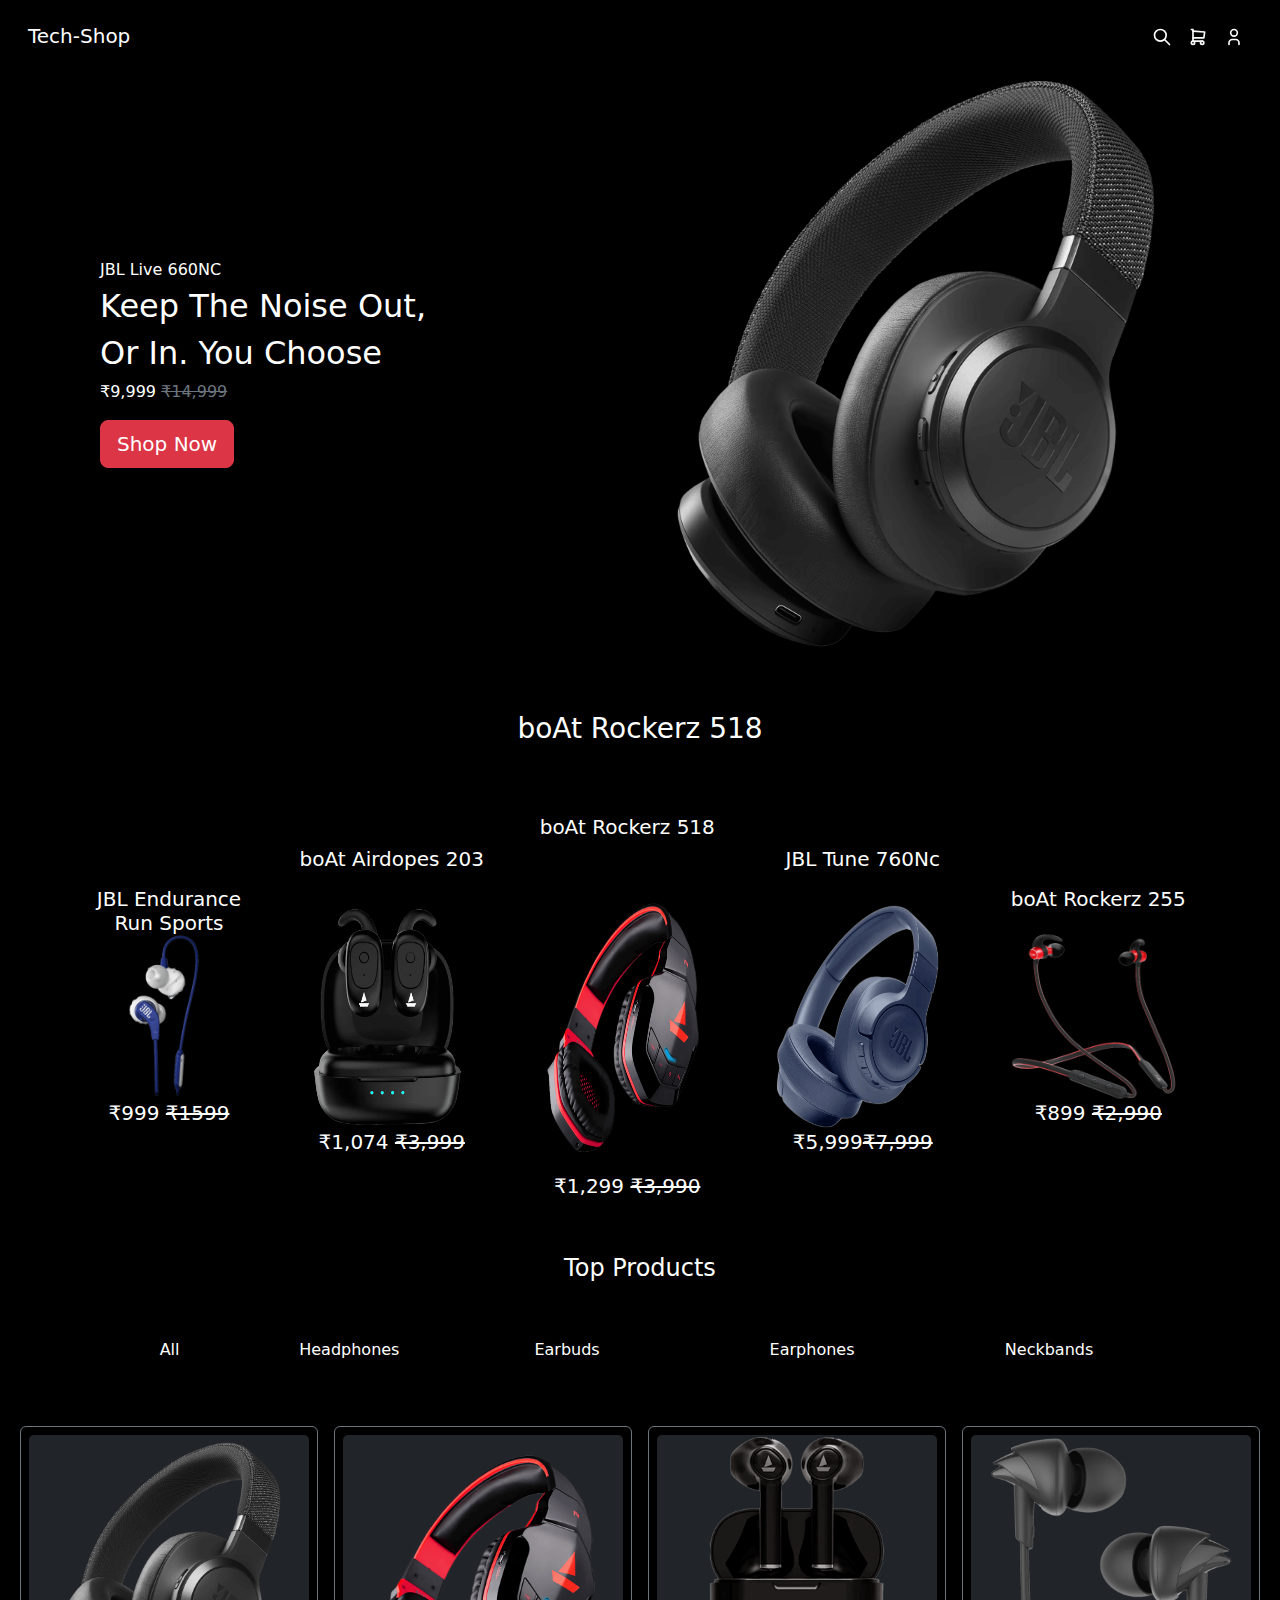
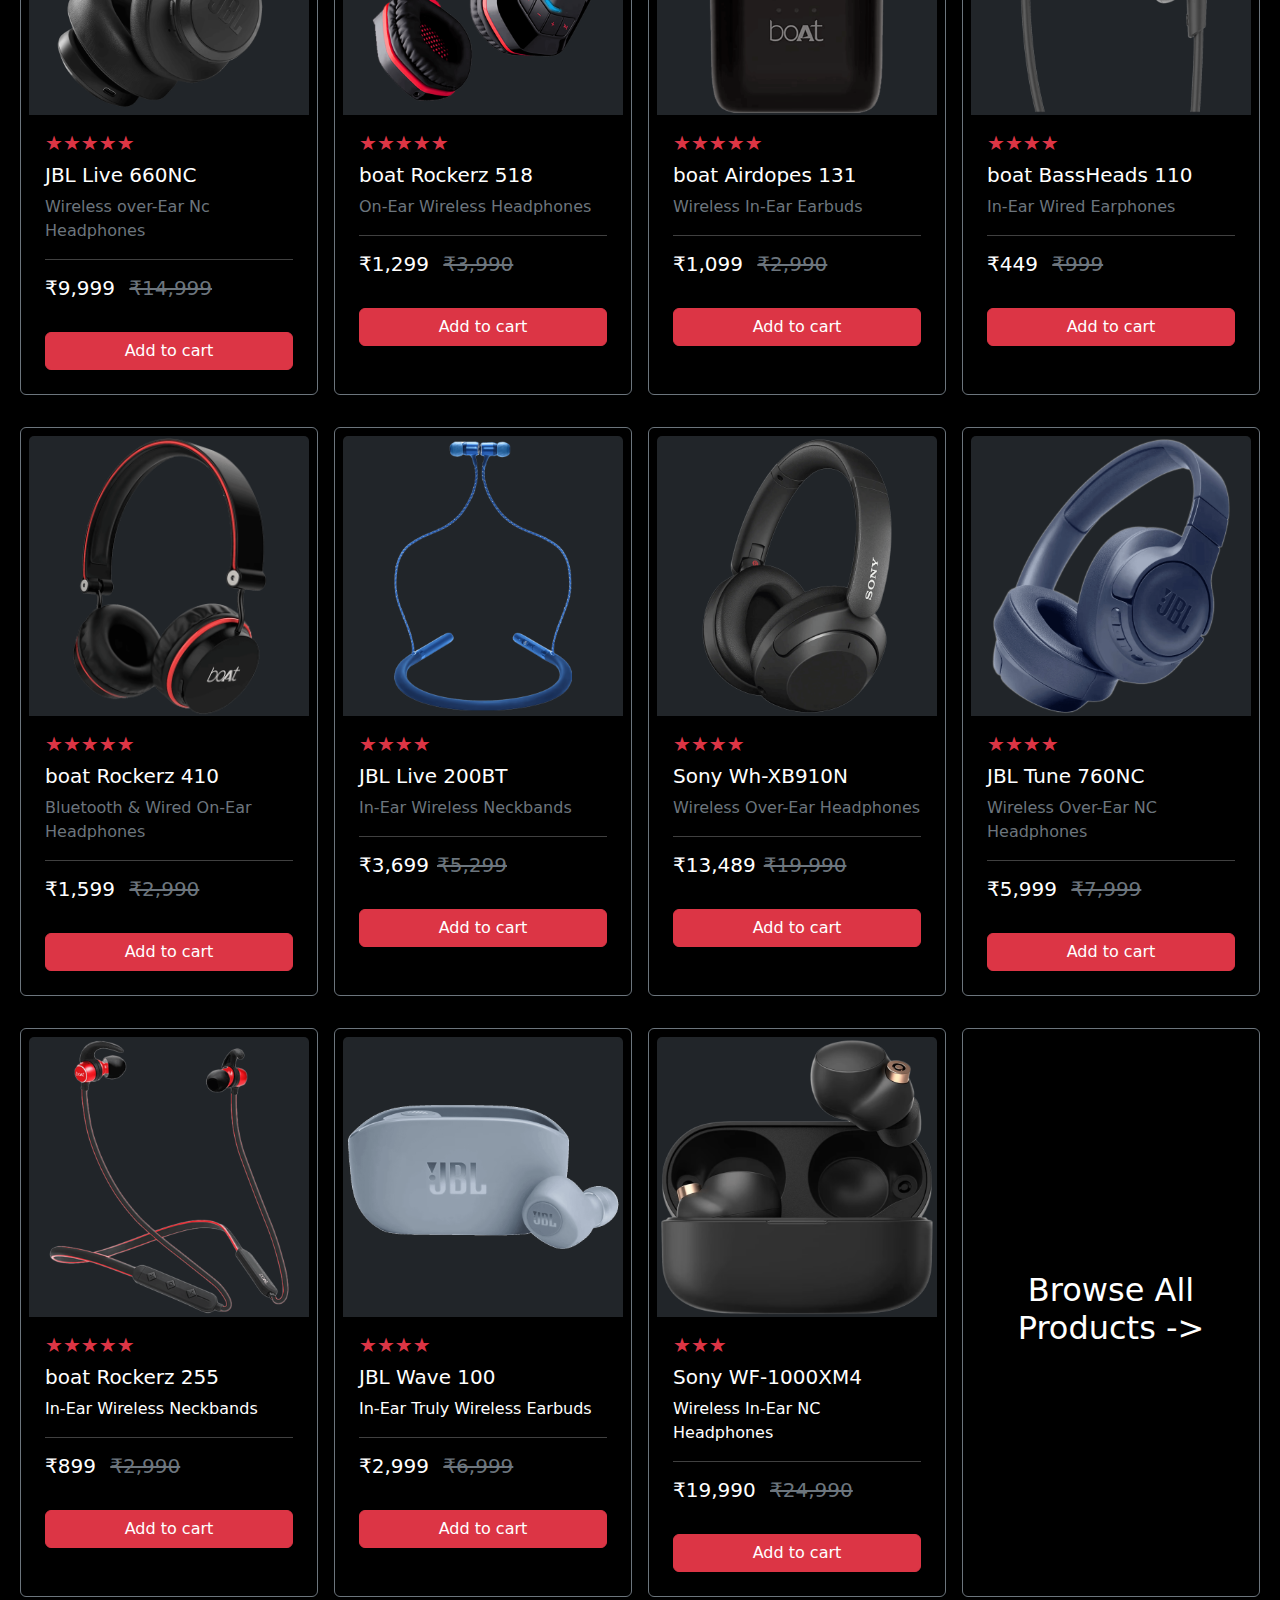
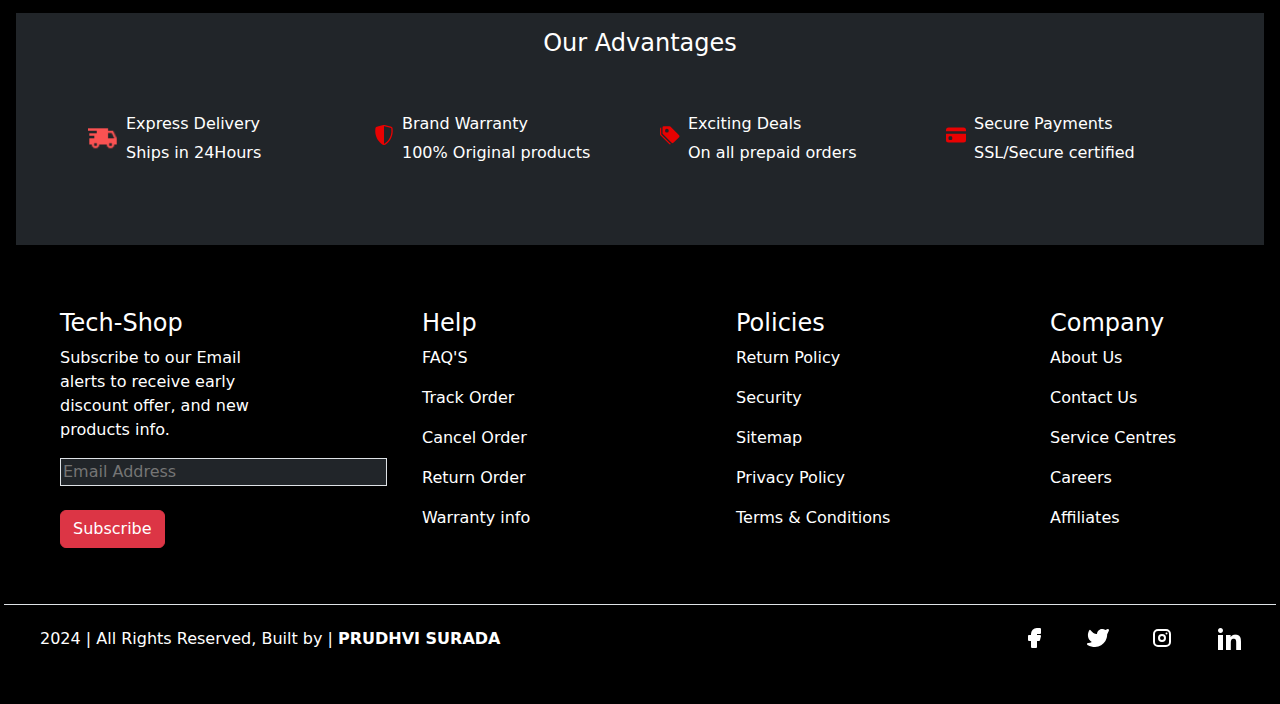
<file: HomePage.html>
<!doctype html>
<html lang="en">
  <head>
    <meta charset="utf-8">
    <meta name="viewport" content="width=device-width, initial-scale=1">
    <title>TECH SHOP</title>
    <link href="https://cdn.jsdelivr.net/npm/bootstrap@5.3.3/dist/css/bootstrap.min.css" rel="stylesheet" integrity="sha384-QWTKZyjpPEjISv5WaRU9OFeRpok6YctnYmDr5pNlyT2bRjXh0JMhjY6hW+ALEwIH" crossorigin="anonymous">
    <link rel="stylesheet" href="./home.css" type="text/css">
  </head>
  <body class="p-3 mb-2 bg-black text-white">
    <script src="https://cdn.jsdelivr.net/npm/bootstrap@5.3.3/dist/js/bootstrap.bundle.min.js" integrity="sha384-YvpcrYf0tY3lHB60NNkmXc5s9fDVZLESaAA55NDzOxhy9GkcIdslK1eN7N6jIeHz" crossorigin="anonymous"></script>
     <header>
        <nav class="navbar fixed-top p-3 mb-2 bg-black text-white" >
        <div class="container-fluid">
          <a class="navbar-brand text-white" href="#">Tech-Shop</a>
          <div class="d-flex ">
            <div class="p-2">
          <svg  xmlns="http://www.w3.org/2000/svg"  width="20"  height="20"  viewBox="0 0 24 24"  fill="none"  stroke="currentColor"  stroke-width="2"  stroke-linecap="round"  stroke-linejoin="round"  class="icon icon-tabler icons-tabler-outline icon-tabler-search"><path stroke="none" d="M0 0h24v24H0z" fill="none"/><path d="M10 10m-7 0a7 7 0 1 0 14 0a7 7 0 1 0 -14 0" /><path d="M21 21l-6 -6" /></svg>
          </div>
          <div class="p-2">
            <a href="./cart.html" class="link-light link-offset-2 link-underline-opacity-25 link-underline-opacity-100-hover">
          <svg  xmlns="http://www.w3.org/2000/svg"  width="20"  height="20"  viewBox="0 0 24 24"  fill="none"  stroke="currentColor"  stroke-width="2"  stroke-linecap="round"  stroke-linejoin="round"  class="icon icon-tabler icons-tabler-outline icon-tabler-shopping-cart"><path stroke="none" d="M0 0h24v24H0z" fill="none"/><path d="M6 19m-2 0a2 2 0 1 0 4 0a2 2 0 1 0 -4 0" /><path d="M17 19m-2 0a2 2 0 1 0 4 0a2 2 0 1 0 -4 0" /><path d="M17 17h-11v-14h-2" /><path d="M6 5l14 1l-1 7h-13" /></svg>
          </a>
          </div>
          <div class="p-2">
            <a href="./login.html" class="link-light link-offset-2 link-underline-opacity-25 link-underline-opacity-100-hover">
          <svg  xmlns="http://www.w3.org/2000/svg"  width="20"  height="20"  viewBox="0 0 24 24"  fill="none"  stroke="currentColor"  stroke-width="2"  stroke-linecap="round"  stroke-linejoin="round"  class="icon icon-tabler icons-tabler-outline icon-tabler-user"><path stroke="none" d="M0 0h24v24H0z" fill="none"/><path d="M8 7a4 4 0 1 0 8 0a4 4 0 0 0 -8 0" /><path d="M6 21v-2a4 4 0 0 1 4 -4h4a4 4 0 0 1 4 4v2" /></svg> </a>
          </div>
        </div>
        </div>
      </nav>
      </header>

      <div class="p-5">

        <div class="d-flex flex-row justify-content-center align-items-center row">
    <div class="p-5 col">
      <h6>JBL Live 660NC</h6>
      <h2>Keep The Noise Out,</h2>
      <h2>Or In. You Choose</h2>
      <p>₹9,999 <strike class="text-secondary">₹14,999</strike></p>
    <button type="button" class="btn btn-danger btn-lg btn-block">Shop Now</button>
    </div>
        <div class="col">
    <img src="./img/jbl660nc-1.png" height="600px" alt="JBL headset">
    </div>
    </div>
    
    </div>
    
    <h3 class="text-center">boAt Rockerz 518</h3>

 <div class="p-5 row image">
<div class="cole img img3">
  <h5 >JBL Endurance Run Sports</h5>
  <img src="./img/jbl-endu-1.png" alt="">
  <h5>₹999 <del>₹1599</del></h5>
  </div>
  <div class="col img img2">
    <h5>boAt Airdopes 203</h5>
<img src="./img/boat203-1.png " alt="">
<h5>₹1,074 <del>₹3,999</del></h5>
</div>
<div class="col img img1" >
<h5 class="m-2 text-center">boAt Rockerz 518</h5>
<img src="./img/boat518-1.png " alt="">
<h5 class="m-2 text-center">₹1,299 <del>₹3,990</del></h5>
</div>
<div class="col img img2">
  <h5>JBL Tune 760Nc</h5>
<img src="./img/jbl760nc-1.png " alt="" >
<h5>₹5,999<del>₹7,999</del></h5>
</div>
<div class="col img img3">
  <h5>boAt Rockerz 255</h5>
<img src="./img/boat255r-1.png " alt="">
<h5>₹899 <del>₹2,990</del></h5>
</div>
</div>


<h4 class="text-center">Top Products</h4>
<div class="row p-5"> 
<div class="col text-center"><a class="link-offset-2 link-underline link-underline-opacity-0 text-white " href="#">All</a></div>
<div class="col"><a class="link-offset-2 link-underline link-underline-opacity-0 text-white" href="#">Headphones</a></div>
<div class="col"><a class="link-offset-2 link-underline link-underline-opacity-0 text-white" href="#">Earbuds</a></div>
<div class="col"><a class="link-offset-2 link-underline link-underline-opacity-0 text-white" href="#">Earphones</a></div>
<div class="col"><a class="link-offset-2 link-underline link-underline-opacity-0 text-white" href="#">Neckbands</a></div>
</div>

<div class="row p-2">
<div class="card col m-2 p-2 bg-black text-white border border-secondary"  style="width: 18rem;">
  <a href="./productpage.html"><img src="./img/jbl660nc-1.png" class="card-img-top bg-dark" alt="JBL headphones" target="blank"></a>
  <div class="card-body">
    <h5 class="card-title text-danger">★★★★★</h5>
    <h5 class="card-title">JBL Live 660NC</h5>
    <p class="card-text text-secondary">Wireless over-Ear Nc Headphones</p>
    <hr>
    <h5>₹9,999 <strike class="text-secondary m-2">₹14,999</strike></h5>
    <br>
     <div class="d-grid gap-2">
      <a href="" class="btn btn-danger" target="blank">Add to cart</a>
    </div>
  </div>
</div>

<div class="card m-2 col p-2 bg-black text-white border border-secondary" style="width: 18rem;">
  <img src="./img/boat518-1.png" class="card-img-top bg-dark" alt="...">
  <div class="card-body">
    <h5 class="card-title text-danger">★★★★★</h5>
    <h5 class="card-title">boat Rockerz 518</h5>
    <p class="card-text text-secondary">On-Ear Wireless Headphones</p>
    <hr>
    <h5>₹1,299 <strike class="text-secondary m-2">₹3,990</strike></h5><br>
    <div class="d-grid gap-2">
     <button class="btn btn-danger" type="button">Add to cart</button>
   </div>
    </div>
</div>

<div class="card col p-2 m-2 bg-black text-white border border-secondary" style="width: 18rem;">
  <img src="./img/boat131-1.png" class="card-img-top bg-dark" alt="...">
  <div class="card-body">    
    <h5 class="card-title text-danger">★★★★★</h5>
    <h5 class="card-title">boat Airdopes 131</h5>
    <p class="card-text text-secondary">Wireless In-Ear Earbuds</p>
    <hr>
    <h5>₹1,099 <strike class="text-secondary m-2">₹2,990</strike></h5>
    <br>
     <div class="d-grid gap-2">
      <button class="btn btn-danger" type="button">Add to cart</button>
    </div>
    </div>
</div>

<div class="card col p-2 m-2 bg-black text-white border border-secondary" style="width: 18rem;">
  <img src="./img/boat110-1.png" class="card-img-top bg-dark" alt="...">
  <div class="card-body">
    <h5 class="card-title text-danger">★★★★</h5>
    <h5 class="card-title">boat BassHeads 110</h5>
    <p class="card-text text-secondary">In-Ear Wired Earphones</p>
    <hr>
    <h5>₹449 <strike class="text-secondary m-2">₹999</strike></h5>
    <br>
    <div class="d-grid gap-2">
     <button class="btn btn-danger" type="button">Add to cart</button>
   </div>
    </div>
</div>
</div>

<div class="row p-2">
<div class="card col p-2 m-2 bg-black text-white border border-secondary" style="width: 18rem;">
  <img src="./img/boat410-1.png" class="card-img-top bg-dark" alt="...">
  <div class="card-body">    
    <h5 class="card-title text-danger">★★★★★</h5>
    <h5 class="card-title">boat Rockerz 410</h5>
    <p class="card-text text-secondary">Bluetooth & Wired On-Ear Headphones</p>
    <hr>
    <h5>₹1,599 <strike class="text-secondary m-2">₹2,990</strike></h5>
    <br>
    <div class="d-grid gap-2">
     <button class="btn btn-danger" type="button">Add to cart</button>
   </div>
    </div>
</div>
<div class="card col p-2 m-2 bg-black text-white border border-secondary" style="width: 18rem;">
  <img src="./img/jbl200bt-1.png" class="card-img-top bg-dark" alt="...">
  <div class="card-body">
    <h5 class="card-title text-danger">★★★★</h5>
    <h5 class="card-title">JBL Live 200BT</h5>
    <p class="card-text text-secondary">In-Ear Wireless Neckbands</p>
    <hr>
    <h5>₹3,699<strike class="text-secondary m-2">₹5,299</strike></h5>
    <br>
    <div class="d-grid gap-2">
     <button class="btn btn-danger" type="button">Add to cart</button>
   </div>
    </div>
</div>
<div class="card col p-2 m-2 bg-black text-white border border-secondary" style="width: 18rem;">
  <img src="./img/sonyXb910n-1.png" class="card-img-top bg-dark" alt="...">
  <div class="card-body">
    <h5 class="card-title text-danger">★★★★</h5>
    <h5 class="card-title">Sony Wh-XB910N</h5>
    <p class="card-text text-secondary">Wireless Over-Ear Headphones</p>
    <hr>
    <h5>₹13,489<strike class="text-secondary m-2">₹19,990</strike></h5>
    <br>
    <div class="d-grid gap-2">
     <button class="btn btn-danger" type="button">Add to cart</button>
   </div>  </div>
</div>
<div class="card col p-2 m-2 bg-black text-white border border-secondary" style="width: 18rem;">
  <img src="./img/jbl760nc-1.png" class="card-img-top bg-dark" alt="...">
  <div class="card-body">
    <h5 class="card-title text-danger">★★★★</h5>
    <h5 class="card-title">JBL Tune 760NC</h5>
    <p class="card-text text-secondary">Wireless Over-Ear NC Headphones</p>
    <hr>
    <h5>₹5,999 <strike class="text-secondary m-2">₹7,999</strike></h5>
    <br>
    <div class="d-grid gap-2">
     <button class="btn btn-danger" type="button">Add to cart</button>
   </div>
    </div>
</div>
</div>

<div class="row p-2">
<div class="card col p-2 m-2 bg-black text-white border border-secondary" style="width: 18rem;">
  <img src="./img/boat255r-1.png" class="card-img-top bg-dark" alt="...">
  <div class="card-body">
    <h5 class="card-title text-danger">★★★★★</h5>
    <h5 class="card-title">boat Rockerz 255</h5>
    <p class="card-text">In-Ear Wireless Neckbands</p>
    <hr>
    <h5>₹899 <strike class="text-secondary m-2">₹2,990</strike></h5>
    <br>
    <div class="d-grid gap-2">
     <button class="btn btn-danger" type="button">Add to cart</button>
   </div>
    </div>
</div>
<div class="card col p-2 m-2 bg-black text-white border border-secondary" style="width: 18rem;">
  <img src="./img/jbl100-1.png" class="card-img-top bg-dark" alt="...">
  <div class="card-body">
    <h5 class="card-title text-danger">★★★★</h5>
    <h5 class="card-title">JBL Wave 100</h5>
    <p class="card-text">In-Ear Truly Wireless Earbuds</p>
    <hr>
    <h5>₹2,999 <strike class="text-secondary m-2">₹6,999</strike></h5>
    <br>
    <div class="d-grid gap-2">
     <button class="btn btn-danger" type="button">Add to cart</button>
   </div>  </div>
</div>

<div class="card col p-2 m-2 bg-black text-white border border-secondary" style="width: 18rem;">
  <img src="./img/sony1000xm4-1.png" class="card-img-top bg-dark" alt="...">
  <div class="card-body">
    <h5 class="card-title text-danger">★★★</h5>
    <h5 class="card-title">Sony WF-1000XM4</h5>
    <p class="card-text">Wireless In-Ear NC Headphones</p>
    <hr>
    <h5>₹19,990 <strike class="text-secondary m-2">₹24,990</strike></h5>
    <br>
    <div class="d-grid gap-2">
     <button class="btn btn-danger" type="button">Add to cart</button>
   </div>
    </div>
</div>
<div class="card box1 col p-2 m-2 bg-black text-white border border-secondary" style="width: 18rem;">
    <h2>Browse All Products -></h2>
</div>

</div>


<section class="p-3 mb-2 bg-dark text-white">
  <h4 class="text-center">Our Advantages</h4>
  <div class="row p-5">
    <div class="col d-flex">
      <div class="p-2">
      <img src="./img/icons8-truck-24.png" alt="TruckIcon" height="30px">
      </div>
      <div>
      <h6>Express Delivery</h6>
      <p>Ships in 24Hours</p>
      </div>
    </div>
    <div class="col d-flex">
      <div class="p-2"><svg xmlns="http://www.w3.org/2000/svg" width="20" height="20" fill="#E80202" class="bi bi-shield-shaded"
        viewBox="0 0 16 16">
        <path fill-rule="evenodd"
            d="M8 14.933a1 1 0 0 0 .1-.025q.114-.034.294-.118c.24-.113.547-.29.893-.533a10.7 10.7 0 0 0 2.287-2.233c1.527-1.997 2.807-5.031 2.253-9.188a.48.48 0 0 0-.328-.39c-.651-.213-1.75-.56-2.837-.855C9.552 1.29 8.531 1.067 8 1.067zM5.072.56C6.157.265 7.31 0 8 0s1.843.265 2.928.56c1.11.3 2.229.655 2.887.87a1.54 1.54 0 0 1 1.044 1.262c.596 4.477-.787 7.795-2.465 9.99a11.8 11.8 0 0 1-2.517 2.453 7 7 0 0 1-1.048.625c-.28.132-.581.24-.829.24s-.548-.108-.829-.24a7 7 0 0 1-1.048-.625 11.8 11.8 0 0 1-2.517-2.453C1.928 10.487.545 7.169 1.141 2.692A1.54 1.54 0 0 1 2.185 1.43 63 63 0 0 1 5.072.56" />
    </svg></div>
      <div>
      <h6>Brand Warranty</h6>
      <p>100% Original products</p>
      </div>
    </div>
    <div class="col d-flex">
      <div class="p-2"><svg xmlns="http://www.w3.org/2000/svg" width="20" height="20" fill="#E80202" class="bi bi-tags-fill"
        viewBox="0 0 16 16">
        <path
            d="M2 2a1 1 0 0 1 1-1h4.586a1 1 0 0 1 .707.293l7 7a1 1 0 0 1 0 1.414l-4.586 4.586a1 1 0 0 1-1.414 0l-7-7A1 1 0 0 1 2 6.586zm3.5 4a1.5 1.5 0 1 0 0-3 1.5 1.5 0 0 0 0 3" />
        <path
            d="M1.293 7.793A1 1 0 0 1 1 7.086V2a1 1 0 0 0-1 1v4.586a1 1 0 0 0 .293.707l7 7a1 1 0 0 0 1.414 0l.043-.043z" />
    </svg></div>
      <div>
      <h6>Exciting Deals</h6>
      <p>On all prepaid orders</p>
      </div>
    </div>
    <div class="col d-flex">
      <div class="p-2"><svg xmlns="http://www.w3.org/2000/svg" width="20" height="20" fill="#E80202" class="bi bi-credit-card-fill"
        viewBox="0 0 16 16">
        <path
            d="M0 4a2 2 0 0 1 2-2h12a2 2 0 0 1 2 2v1H0zm0 3v5a2 2 0 0 0 2 2h12a2 2 0 0 0 2-2V7zm3 2h1a1 1 0 0 1 1 1v1a1 1 0 0 1-1 1H3a1 1 0 0 1-1-1v-1a1 1 0 0 1 1-1" />
    </svg></div>
      <div>
      <h6>Secure Payments</h6>
      <p>SSL/Secure certified</p>
      </div>
    </div>
  </div>
  
  </section>
  
  <footer class="p-5,0 ">
    <div class="d-flex row gap-5 border-bottom p-2">
       <div class="col-3 p-5 text-start">
          <h4>Tech-Shop</h4>
          <p>Subscribe to our Email alerts to receive early discount offer,
            and new products info.</p>
          <form action="post"> 
            <input type="email" placeholder="Email Address" class="bg-dark text-white border" size="35%">
            <br>
            <br>
            <button type="reset" class="btn btn-danger" >Subscribe</button>
          </form>
       </div>
  
  
       <div class="col p-5">
        <h4>Help</h4>
        <p>FAQ'S</p>
        <p>Track Order</p>
        <p>Cancel Order</p>
        <p>Return Order</p>
        <p>Warranty info</p>
       </div>
  
       <div class="col p-5">
         <h4>Policies</h4>
         <p>Return Policy</p>
         <p>Security</p>
         <p>Sitemap</p>
         <p>Privacy Policy</p>
         <p>Terms & Conditions</p>
       </div>
  
       <div class="col p-5">
        <h4>Company</h4>
        <p>About Us</p>
        <p>Contact Us</p>
        <p>Service Centres</p>
        <p>Careers</p>
        <p>Affiliates</p>
       </div>
      </div>
      
      <div class="d-flex ">
        <div class="p-2 m-3 flex-grow-1">
          <h6>2024 | All Rights Reserved, Built by | <b>PRUDHVI SURADA</b> </h6>
        </div>
        <div class="d-flex">
          <div class="m-1 p-3">
          <svg  xmlns="http://www.w3.org/2000/svg"  width="24"  height="24"  viewBox="0 0 24 24"  fill="currentColor"  class="icon icon-tabler icons-tabler-filled icon-tabler-brand-facebook "><path stroke="none" d="M0 0h24v24H0z" fill="none"/><path d="M18 2a1 1 0 0 1 .993 .883l.007 .117v4a1 1 0 0 1 -.883 .993l-.117 .007h-3v1h3a1 1 0 0 1 .991 1.131l-.02 .112l-1 4a1 1 0 0 1 -.858 .75l-.113 .007h-2v6a1 1 0 0 1 -.883 .993l-.117 .007h-4a1 1 0 0 1 -.993 -.883l-.007 -.117v-6h-2a1 1 0 0 1 -.993 -.883l-.007 -.117v-4a1 1 0 0 1 .883 -.993l.117 -.007h2v-1a6 6 0 0 1 5.775 -5.996l.225 -.004h3z" /></svg>
          </div>
          <div class="m-1 p-3">
          <svg  xmlns="http://www.w3.org/2000/svg"  width="24"  height="24"  viewBox="0 0 24 24"  fill="currentColor"  class="icon icon-tabler icons-tabler-filled icon-tabler-brand-twitter"><path stroke="none" d="M0 0h24v24H0z" fill="none"/><path d="M14.058 3.41c-1.807 .767 -2.995 2.453 -3.056 4.38l-.002 .182l-.243 -.023c-2.392 -.269 -4.498 -1.512 -5.944 -3.531a1 1 0 0 0 -1.685 .092l-.097 .186l-.049 .099c-.719 1.485 -1.19 3.29 -1.017 5.203l.03 .273c.283 2.263 1.5 4.215 3.779 5.679l.173 .107l-.081 .043c-1.315 .663 -2.518 .952 -3.827 .9c-1.056 -.04 -1.446 1.372 -.518 1.878c3.598 1.961 7.461 2.566 10.792 1.6c4.06 -1.18 7.152 -4.223 8.335 -8.433l.127 -.495c.238 -.993 .372 -2.006 .401 -3.024l.003 -.332l.393 -.779l.44 -.862l.214 -.434l.118 -.247c.265 -.565 .456 -1.033 .574 -1.43l.014 -.056l.008 -.018c.22 -.593 -.166 -1.358 -.941 -1.358l-.122 .007a.997 .997 0 0 0 -.231 .057l-.086 .038a7.46 7.46 0 0 1 -.88 .36l-.356 .115l-.271 .08l-.772 .214c-1.336 -1.118 -3.144 -1.254 -5.012 -.554l-.211 .084z" /></svg>
          </div>
          <div class="m-1 p-3">
          <svg  xmlns="http://www.w3.org/2000/svg"  width="24"  height="24"  viewBox="0 0 24 24"  fill="none"  stroke="currentColor"  stroke-width="2"  stroke-linecap="round"  stroke-linejoin="round"  class="icon icon-tabler icons-tabler-outline icon-tabler-brand-instagram"><path stroke="none" d="M0 0h24v24H0z" fill="none"/><path d="M4 8a4 4 0 0 1 4 -4h8a4 4 0 0 1 4 4v8a4 4 0 0 1 -4 4h-8a4 4 0 0 1 -4 -4z" /><path d="M9 12a3 3 0 1 0 6 0a3 3 0 0 0 -6 0" /><path d="M16.5 7.5v.01" /></svg>
          </div>
          <div class="m-1 p-3">
          <img src="./img/icons8-linkedin-30.png" alt="">
          </div>
        </div>
        </div>      
    </footer>
  
      
      </body>
      </html>
</file>
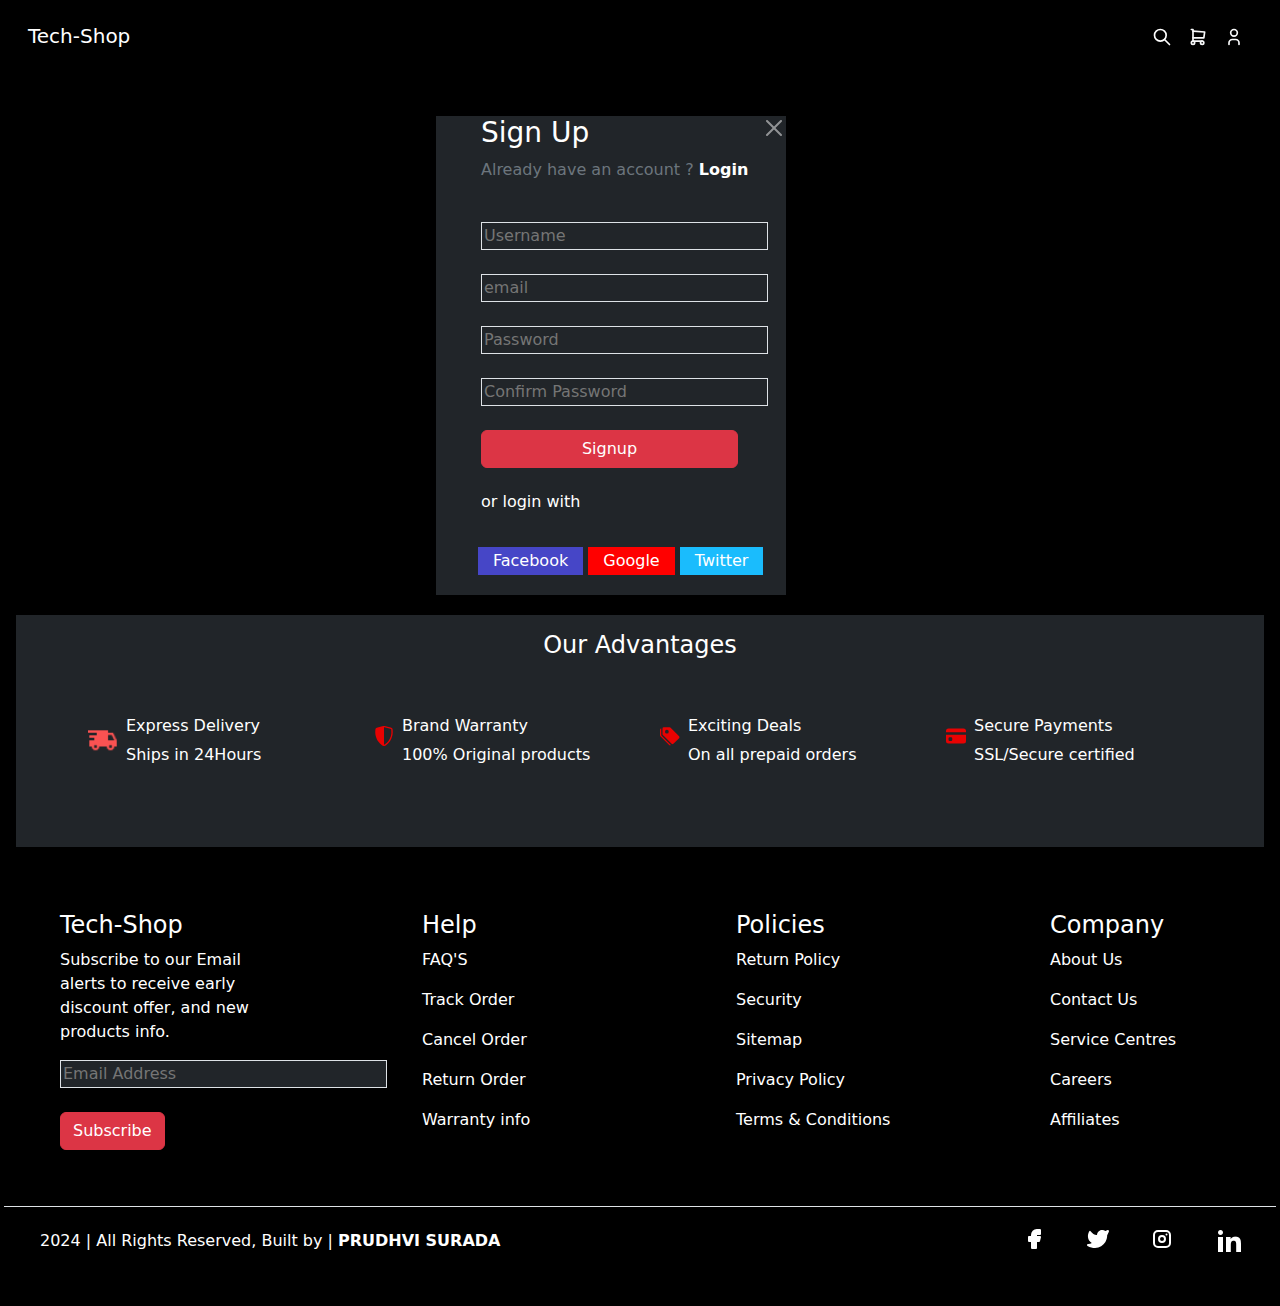
<file: login.html>
<!doctype html>
<html lang="en">
  <head>
    <meta charset="utf-8">
    <meta name="viewport" content="width=device-width, initial-scale=1">
    <title>Registration Form</title>
     <link href="https://cdn.jsdelivr.net/npm/bootstrap@5.3.3/dist/css/bootstrap.min.css" rel="stylesheet" integrity="sha384-QWTKZyjpPEjISv5WaRU9OFeRpok6YctnYmDr5pNlyT2bRjXh0JMhjY6hW+ALEwIH" crossorigin="anonymous"> 
    <link rel="stylesheet" href="./login.css" type="text/css">
  </head>
  <body class="p-3 mb-2 bg-black text-white">
    
    <header>
        <nav class="navbar fixed-top p-3 mb-2 bg-black text-white" >
        <div class="container-fluid">
          <a class="navbar-brand text-white b-0" href="./Index.html" target="_parent" class="link-light link-offset-2 link-underline-opacity-25 link-underline-opacity-100-hover" id="ico1">Tech-Shop</a>
          <div class="d-flex ">
            <div class="p-2">
          <svg  xmlns="http://www.w3.org/2000/svg"  width="20"  height="20"  viewBox="0 0 24 24"  fill="none"  stroke="currentColor"  stroke-width="2"  stroke-linecap="round"  stroke-linejoin="round"  class="icon icon-tabler icons-tabler-outline icon-tabler-search"><path stroke="none" d="M0 0h24v24H0z" fill="none"/><path d="M10 10m-7 0a7 7 0 1 0 14 0a7 7 0 1 0 -14 0" /><path d="M21 21l-6 -6" /></svg>
          </div>
          <div class="p-2">
            <a href="./cart.html" class="link-light link-offset-2 link-underline-opacity-25 link-underline-opacity-100-hover ico">
          <svg  xmlns="http://www.w3.org/2000/svg"  width="20"  height="20"  viewBox="0 0 24 24"  fill="none"  stroke="currentColor"  stroke-width="2"  stroke-linecap="round"  stroke-linejoin="round"  class="icon icon-tabler icons-tabler-outline icon-tabler-shopping-cart"><path stroke="none" d="M0 0h24v24H0z" fill="none"/><path d="M6 19m-2 0a2 2 0 1 0 4 0a2 2 0 1 0 -4 0" /><path d="M17 19m-2 0a2 2 0 1 0 4 0a2 2 0 1 0 -4 0" /><path d="M17 17h-11v-14h-2" /><path d="M6 5l14 1l-1 7h-13" /></svg>
          </a>
          </div>
          <div class="p-2">
            <a href="./login.html" class="link-light link-offset-2 link-underline-opacity-25 link-underline-opacity-100-hover ico">
          <svg  xmlns="http://www.w3.org/2000/svg"  width="20"  height="20"  viewBox="0 0 24 24"  fill="none"  stroke="currentColor"  stroke-width="2"  stroke-linecap="round"  stroke-linejoin="round"  class="icon icon-tabler icons-tabler-outline icon-tabler-user"><path stroke="none" d="M0 0h24v24H0z" fill="none"/><path d="M8 7a4 4 0 1 0 8 0a4 4 0 0 0 -8 0" /><path d="M6 21v-2a4 4 0 0 1 4 -4h4a4 4 0 0 1 4 4v2" /></svg>
          </a>
          </div>
        </div>
        </div>
      </nav>
      </header>
    <script src="https://cdn.jsdelivr.net/npm/bootstrap@5.3.3/dist/js/bootstrap.bundle.min.js" integrity="sha384-YvpcrYf0tY3lHB60NNkmXc5s9fDVZLESaAA55NDzOxhy9GkcIdslK1eN7N6jIeHz" crossorigin="anonymous"></script>



    <div class="form  bg-dark text-white ">   
      <a href="./Index.html" target="_parent"><button type="button" class="btn-close btn-close-white" id="cross1" aria-label="Close"></button></a>
<form method="post" id="form">
 <h3>Sign Up</h3>
 <p class="text-secondary">Already have an account ? <b class="text-white">Login</b></p>
 <br>
 <input type="text" placeholder="Username" class="bg-dark border text-white" size="30%">
 <br>
 <br>
 <input type="email" placeholder="email" class="bg-dark border text-white" size="30%">
 <br>
 <br>
 <input type="password" placeholder="Password" class="bg-dark border text-white" size="30%">
 <br>
 <br>
 <input type="password" placeholder="Confirm Password" class="bg-dark border text-white" size="30%"> 
 <br>          
 <br>
 <button type="button" class="btn btn-danger sign" >Signup</button>

 <br>
 <br>
    <fieldset>
      <legend>
        <h6> or login with
        </h6>
      </legend>
    </fieldset>
</form>
<div class="social">
 <a href="https://www.facebook.com/" target="_blank">
<input type="button" value="Facebook" id="fb">
</a>
<a href="https://www.google.co.in/" target="_blank">
<input type="button" value="Google" id="ggl">
</a>
<a href="https://x.com/?lang=en" target="_blank">
<input type="button" value="Twitter" id="twt">
</a>
</div>
</div>


<section class="p-3 mb-2 bg-dark text-white">
    <h4 class="text-center">Our Advantages</h4>
    <div class="row p-5">
      <div class="col d-flex">
        <div class="p-2">
        <img src="./img/icons8-truck-24.png" alt="TruckIcon" height="30px">
        </div>
        <div>
        <h6>Express Delivery</h6>
        <p>Ships in 24Hours</p>
        </div>
      </div>
      <div class="col d-flex">
        <div class="p-2"><svg xmlns="http://www.w3.org/2000/svg" width="20" height="20" fill="#E80202" class="bi bi-shield-shaded"
          viewBox="0 0 16 16">
          <path fill-rule="evenodd"
              d="M8 14.933a1 1 0 0 0 .1-.025q.114-.034.294-.118c.24-.113.547-.29.893-.533a10.7 10.7 0 0 0 2.287-2.233c1.527-1.997 2.807-5.031 2.253-9.188a.48.48 0 0 0-.328-.39c-.651-.213-1.75-.56-2.837-.855C9.552 1.29 8.531 1.067 8 1.067zM5.072.56C6.157.265 7.31 0 8 0s1.843.265 2.928.56c1.11.3 2.229.655 2.887.87a1.54 1.54 0 0 1 1.044 1.262c.596 4.477-.787 7.795-2.465 9.99a11.8 11.8 0 0 1-2.517 2.453 7 7 0 0 1-1.048.625c-.28.132-.581.24-.829.24s-.548-.108-.829-.24a7 7 0 0 1-1.048-.625 11.8 11.8 0 0 1-2.517-2.453C1.928 10.487.545 7.169 1.141 2.692A1.54 1.54 0 0 1 2.185 1.43 63 63 0 0 1 5.072.56" />
      </svg></div>
        <div>
        <h6>Brand Warranty</h6>
        <p>100% Original products</p>
        </div>
      </div>
      <div class="col d-flex">
        <div class="p-2"><svg xmlns="http://www.w3.org/2000/svg" width="20" height="20" fill="#E80202" class="bi bi-tags-fill"
          viewBox="0 0 16 16">
          <path
              d="M2 2a1 1 0 0 1 1-1h4.586a1 1 0 0 1 .707.293l7 7a1 1 0 0 1 0 1.414l-4.586 4.586a1 1 0 0 1-1.414 0l-7-7A1 1 0 0 1 2 6.586zm3.5 4a1.5 1.5 0 1 0 0-3 1.5 1.5 0 0 0 0 3" />
          <path
              d="M1.293 7.793A1 1 0 0 1 1 7.086V2a1 1 0 0 0-1 1v4.586a1 1 0 0 0 .293.707l7 7a1 1 0 0 0 1.414 0l.043-.043z" />
      </svg></div>
        <div>
        <h6>Exciting Deals</h6>
        <p>On all prepaid orders</p>
        </div>
      </div>
      <div class="col d-flex">
        <div class="p-2"><svg xmlns="http://www.w3.org/2000/svg" width="20" height="20" fill="#E80202" class="bi bi-credit-card-fill"
          viewBox="0 0 16 16">
          <path
              d="M0 4a2 2 0 0 1 2-2h12a2 2 0 0 1 2 2v1H0zm0 3v5a2 2 0 0 0 2 2h12a2 2 0 0 0 2-2V7zm3 2h1a1 1 0 0 1 1 1v1a1 1 0 0 1-1 1H3a1 1 0 0 1-1-1v-1a1 1 0 0 1 1-1" />
      </svg></div>
        <div>
        <h6>Secure Payments</h6>
        <p>SSL/Secure certified</p>
        </div>
      </div>
    </div>
    
    </section>
    
    
    
<footer class="p-5,0 ">
  <div class="d-flex row gap-5 border-bottom p-2">
     <div class="col-3 p-5 text-start">
        <h4>Tech-Shop</h4>
        <p>Subscribe to our Email alerts to receive early discount offer,
          and new products info.</p>
        <form action="post"> 
          <input type="email" placeholder="Email Address" class="bg-dark text-white border" size="35%">
          <br>
          <br>
          <button type="reset" class="btn btn-danger" >Subscribe</button>
        </form>
     </div>


     <div class="col p-5">
      <h4>Help</h4>
      <p>FAQ'S</p>
      <p>Track Order</p>
      <p>Cancel Order</p>
      <p>Return Order</p>
      <p>Warranty info</p>
     </div>

     <div class="col p-5">
       <h4>Policies</h4>
       <p>Return Policy</p>
       <p>Security</p>
       <p>Sitemap</p>
       <p>Privacy Policy</p>
       <p>Terms & Conditions</p>
     </div>

     <div class="col p-5">
      <h4>Company</h4>
      <p>About Us</p>
      <p>Contact Us</p>
      <p>Service Centres</p>
      <p>Careers</p>
      <p>Affiliates</p>
     </div>
    </div>
    
    <div class="d-flex ">
      <div class="p-2 m-3 flex-grow-1">
        <h6>2024 | All Rights Reserved, Built by | <b>PRUDHVI SURADA</b> </h6>
      </div>
      <div class="d-flex">
        <div class="m-1 p-3">
        <svg  xmlns="http://www.w3.org/2000/svg"  width="24"  height="24"  viewBox="0 0 24 24"  fill="currentColor"  class="icon icon-tabler icons-tabler-filled icon-tabler-brand-facebook "><path stroke="none" d="M0 0h24v24H0z" fill="none"/><path d="M18 2a1 1 0 0 1 .993 .883l.007 .117v4a1 1 0 0 1 -.883 .993l-.117 .007h-3v1h3a1 1 0 0 1 .991 1.131l-.02 .112l-1 4a1 1 0 0 1 -.858 .75l-.113 .007h-2v6a1 1 0 0 1 -.883 .993l-.117 .007h-4a1 1 0 0 1 -.993 -.883l-.007 -.117v-6h-2a1 1 0 0 1 -.993 -.883l-.007 -.117v-4a1 1 0 0 1 .883 -.993l.117 -.007h2v-1a6 6 0 0 1 5.775 -5.996l.225 -.004h3z" /></svg>
        </div>
        <div class="m-1 p-3">
        <svg  xmlns="http://www.w3.org/2000/svg"  width="24"  height="24"  viewBox="0 0 24 24"  fill="currentColor"  class="icon icon-tabler icons-tabler-filled icon-tabler-brand-twitter"><path stroke="none" d="M0 0h24v24H0z" fill="none"/><path d="M14.058 3.41c-1.807 .767 -2.995 2.453 -3.056 4.38l-.002 .182l-.243 -.023c-2.392 -.269 -4.498 -1.512 -5.944 -3.531a1 1 0 0 0 -1.685 .092l-.097 .186l-.049 .099c-.719 1.485 -1.19 3.29 -1.017 5.203l.03 .273c.283 2.263 1.5 4.215 3.779 5.679l.173 .107l-.081 .043c-1.315 .663 -2.518 .952 -3.827 .9c-1.056 -.04 -1.446 1.372 -.518 1.878c3.598 1.961 7.461 2.566 10.792 1.6c4.06 -1.18 7.152 -4.223 8.335 -8.433l.127 -.495c.238 -.993 .372 -2.006 .401 -3.024l.003 -.332l.393 -.779l.44 -.862l.214 -.434l.118 -.247c.265 -.565 .456 -1.033 .574 -1.43l.014 -.056l.008 -.018c.22 -.593 -.166 -1.358 -.941 -1.358l-.122 .007a.997 .997 0 0 0 -.231 .057l-.086 .038a7.46 7.46 0 0 1 -.88 .36l-.356 .115l-.271 .08l-.772 .214c-1.336 -1.118 -3.144 -1.254 -5.012 -.554l-.211 .084z" /></svg>
        </div>
        <div class="m-1 p-3">
        <svg  xmlns="http://www.w3.org/2000/svg"  width="24"  height="24"  viewBox="0 0 24 24"  fill="none"  stroke="currentColor"  stroke-width="2"  stroke-linecap="round"  stroke-linejoin="round"  class="icon icon-tabler icons-tabler-outline icon-tabler-brand-instagram"><path stroke="none" d="M0 0h24v24H0z" fill="none"/><path d="M4 8a4 4 0 0 1 4 -4h8a4 4 0 0 1 4 4v8a4 4 0 0 1 -4 4h-8a4 4 0 0 1 -4 -4z" /><path d="M9 12a3 3 0 1 0 6 0a3 3 0 0 0 -6 0" /><path d="M16.5 7.5v.01" /></svg>
        </div>
        <div class="m-1 p-3">
        <img src="./img/icons8-linkedin-30.png" alt="">
        </div>
      </div>
      </div>      
  </footer>
    

  
  </body>
</html>
</file>
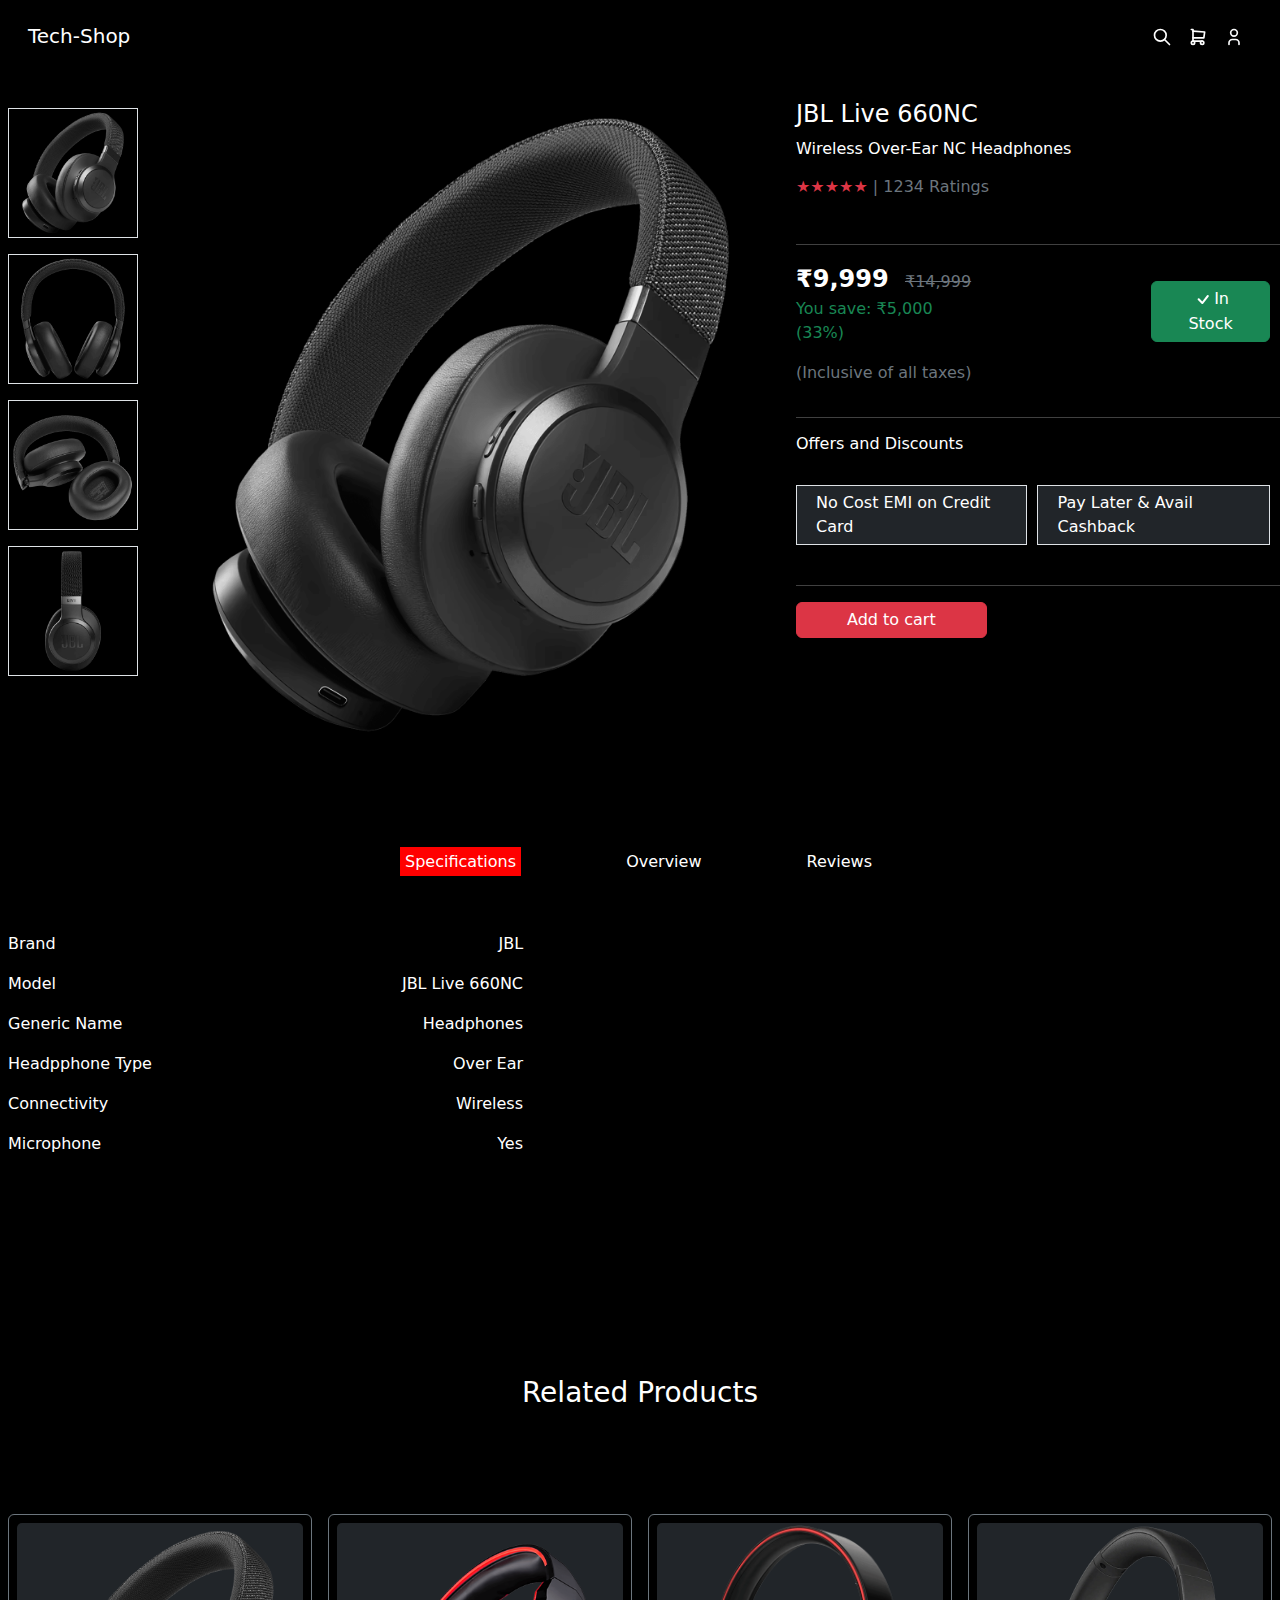
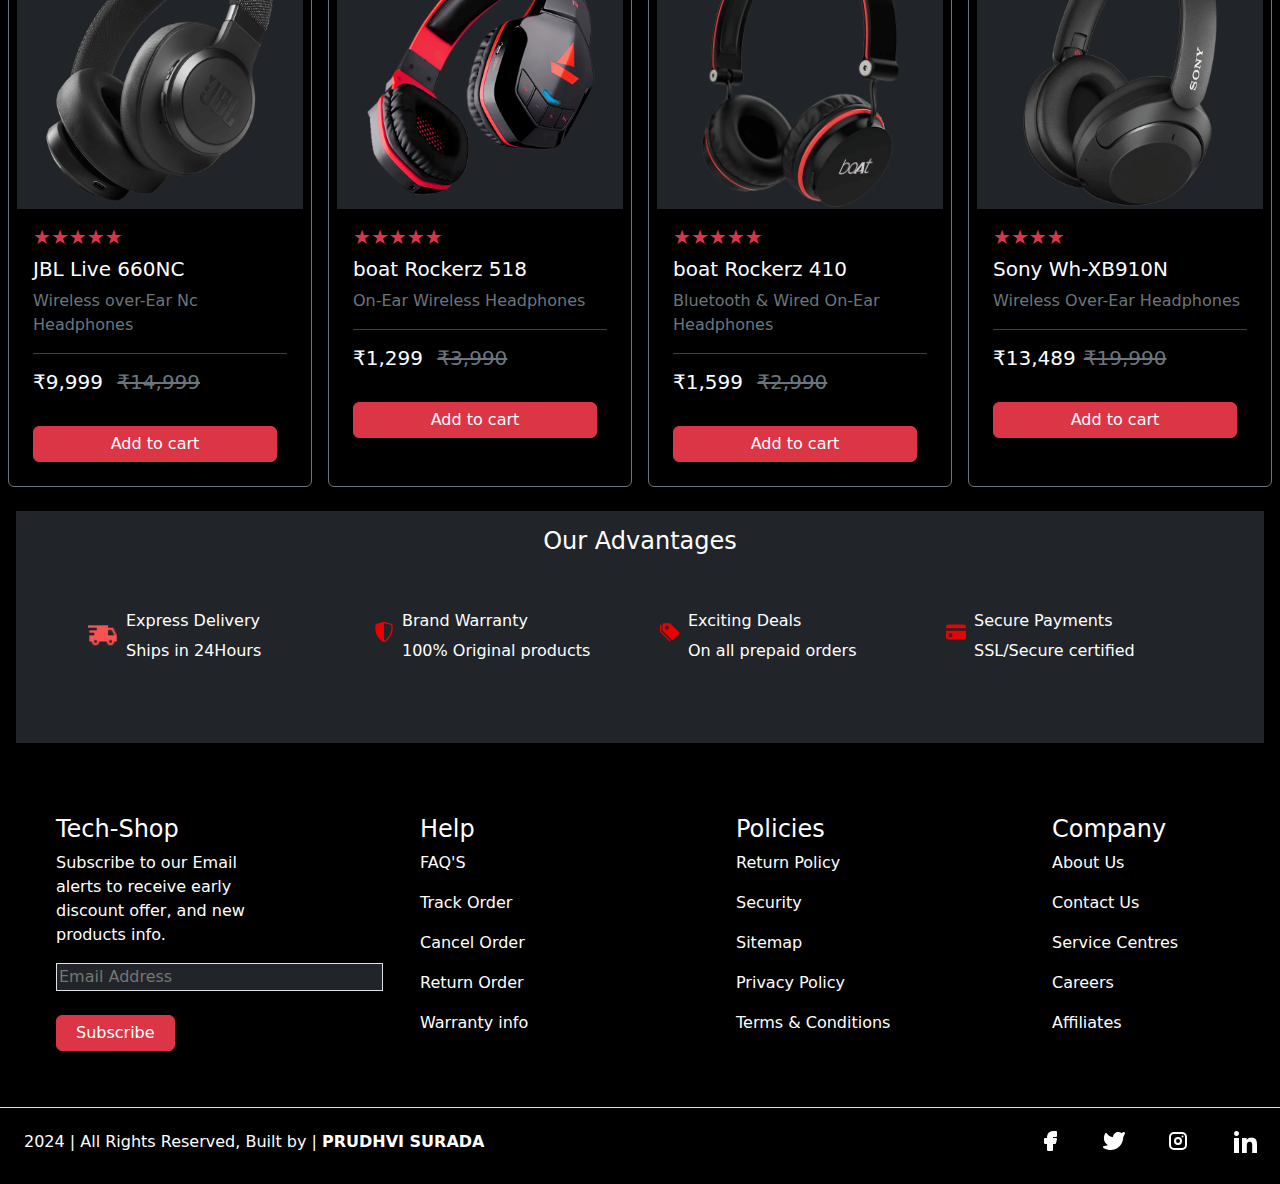
<file: productpage.html>
<!doctype html>
<html lang="en">
  <head>
    <meta charset="utf-8">
    <meta name="viewport" content="width=device-width, initial-scale=1">
    <title>Product Page</title>
    <link href="https://cdn.jsdelivr.net/npm/bootstrap@5.3.3/dist/css/bootstrap.min.css" rel="stylesheet" integrity="sha384-QWTKZyjpPEjISv5WaRU9OFeRpok6YctnYmDr5pNlyT2bRjXh0JMhjY6hW+ALEwIH" crossorigin="anonymous">
    <link rel="stylesheet" href="./product.css" type="text/css">
  </head>
  <body class="bg-black text-white">
    <script src="https://cdn.jsdelivr.net/npm/bootstrap@5.3.3/dist/js/bootstrap.bundle.min.js" integrity="sha384-YvpcrYf0tY3lHB60NNkmXc5s9fDVZLESaAA55NDzOxhy9GkcIdslK1eN7N6jIeHz" crossorigin="anonymous"></script>
    
<header>
  <nav class="navbar fixed-top p-3 mb-2 bg-black text-white" id="nav">
  <div class="container-fluid">
    <a class="navbar-brand text-white" href="./Index.html" target="_parent">Tech-Shop</a>
    <div class="d-flex ">
      <div class="p-2">
    <svg  xmlns="http://www.w3.org/2000/svg"  width="20"  height="20"  viewBox="0 0 24 24"  fill="none"  stroke="currentColor"  stroke-width="2"  stroke-linecap="round"  stroke-linejoin="round"  class="icon icon-tabler icons-tabler-outline icon-tabler-search"><path stroke="none" d="M0 0h24v24H0z" fill="none"/><path d="M10 10m-7 0a7 7 0 1 0 14 0a7 7 0 1 0 -14 0" /><path d="M21 21l-6 -6" /></svg>
    </div>
    <div class="p-2">
      <a href="./cart.html">
    <svg  xmlns="http://www.w3.org/2000/svg"  width="20"  height="20"  viewBox="0 0 24 24"  fill="none"  stroke="currentColor"  stroke-width="2"  stroke-linecap="round"  stroke-linejoin="round"  class="icon icon-tabler icons-tabler-outline icon-tabler-shopping-cart"><path stroke="none" d="M0 0h24v24H0z" fill="none"/><path d="M6 19m-2 0a2 2 0 1 0 4 0a2 2 0 1 0 -4 0" /><path d="M17 19m-2 0a2 2 0 1 0 4 0a2 2 0 1 0 -4 0" /><path d="M17 17h-11v-14h-2" /><path d="M6 5l14 1l-1 7h-13" /></svg>
    </a>
    </div>
    <div class="p-2">
      <a href="./login.html" class="link-light link-offset-2 link-underline-opacity-25 link-underline-opacity-100-hover">
    <svg  xmlns="http://www.w3.org/2000/svg"  width="20"  height="20"  viewBox="0 0 24 24"  fill="none"  stroke="currentColor"  stroke-width="2"  stroke-linecap="round"  stroke-linejoin="round"  class="icon icon-tabler icons-tabler-outline icon-tabler-user"><path stroke="none" d="M0 0h24v24H0z" fill="none"/><path d="M8 7a4 4 0 1 0 8 0a4 4 0 0 0 -8 0" /><path d="M6 21v-2a4 4 0 0 1 4 -4h4a4 4 0 0 1 4 4v2" /></svg> </a>
    </div>
  </div>
  </div>
</nav>
</header>


            <div class="d-flex main" >
<div id="row">
    <div>
        <img src="./img/jbl660nc-1.png" alt="jbl660nc" height="130px" class="m-2 border">
    </div>

    <div>
        <img src="./img/jbl660nc-2.png" alt="jbl660nc" height="130px" class="m-2 border">
    </div>

    <div>
        <img src="./img/jbl660nc-3.png" alt="jbl660nc" height="130px" class=" m-2 border">
    </div>

    <div>
        <img src="./img/jbl660nc-4.png" alt="jbl660nc" height="130px" class="m-2 border">
    </div>
</div>


<div id="image">
      <img src="./img/jbl660nc-1.png" alt="jbl660nc" height="650px">
</div>


  <div id="des">
      <div>
        <h4>JBL Live 660NC</h4>
        <p>Wireless Over-Ear NC Headphones</p>
        <h6 class="text-danger">★★★★★ <font class="text-secondary">| 1234 Ratings</font></h6>
        <br>
        <hr>
      </div>

      <div class="d-flex">
        <div>
        <b class="fs-4">₹9,999 </b><strike class="m-2 text-secondary">₹14,999</strike>
        <p class="text-success"> You save: ₹5,000 (33%)</p>
        <p class="text-secondary">(Inclusive of all taxes)</p>
        </div>
        <div class="but">

          <button type="button" class="btn btn-success stock"><svg xmlns="http://www.w3.org/2000/svg" width="22" height="25" fill="currentColor" class="bi bi-check" viewBox="0 0 16 16">
            <path d="M10.97 4.97a.75.75 0 0 1 1.07 1.05l-3.99 4.99a.75.75 0 0 1-1.08.02L4.324 8.384a.75.75 0 1 1 1.06-1.06l2.094 2.093 3.473-4.425z"/>
          </svg>In Stock</button>
        </div>
      </div>

      <hr>
      <div>
        <h6>Offers and Discounts</h6>
        <br>
        <div class="d-flex">
            <div class="border bg-dark emi">No Cost EMI on Credit Card</div>
            <div class="border bg-dark emi">Pay Later & Avail Cashback</div>
        </div>
      </div>
      <br>
      <hr>
      <button type="button" class="btn btn-danger cart">Add to cart</button>  </div>
          </div>


 <main class="specifications">
  <div>
    <a href="#" class="spec">Specifications</a>
    <a href="#" class="overview">Overview</a>
    <a href="#" class="review">Reviews</a>
  </div>
<div class="d-flex details m-2">
  <div class="text-start">
    <p>Brand</p>
    <p>Model</p>
    <p>Generic Name</p>
    <p>Headpphone Type</p>
    <p>Connectivity</p>
    <p>Microphone</p>
  </div>
  <div class="text-end features">    
    <p>JBL</p>
    <p>JBL Live 660NC</p>
    <p>Headphones</p>
    <p>Over Ear</p>
    <p>Wireless</p>
    <p>Yes</p>
  </div>
</div>
</main>


 <h3 class="text-center p-5 m-5">Related Products</h3>
 <div class="d-flex">
<div class="card col m-2 p-2 bg-black text-white border border-secondary"  style="width: 18rem;">
  <img src="./img/jbl660nc-1.png" class="card-img-top bg-dark" alt="JBL headphones">
  <div class="card-body">
    <h5 class="card-title text-danger">★★★★★</h5>
    <h5 class="card-title">JBL Live 660NC</h5>
    <p class="card-text text-secondary">Wireless over-Ear Nc Headphones</p>
    <hr>
    <h5>₹9,999 <strike class="text-secondary m-2">₹14,999</strike></h5>
    <br>
     <div class="d-grid gap-2">
      <a href="" class="btn btn-danger" target="blank">Add to cart</a>
    </div>

  </div>
</div>

 <div class="card m-2 col p-2 bg-black text-white border border-secondary" style="width: 18rem;">
  <img src="./img/boat518-1.png" class="card-img-top bg-dark" alt="...">
  <div class="card-body">
    <h5 class="card-title text-danger">★★★★★</h5>
    <h5 class="card-title">boat Rockerz 518</h5>
    <p class="card-text text-secondary">On-Ear Wireless Headphones</p>
    <hr>
    <h5>₹1,299 <strike class="text-secondary m-2">₹3,990</strike></h5><br>
    <div class="d-grid gap-2">
     <button class="btn btn-danger" type="button">Add to cart</button>
   </div>
    </div>
</div>
<div class="card col p-2 m-2 bg-black text-white border border-secondary" style="width: 18rem;">
  <img src="./img/boat410-1.png" class="card-img-top bg-dark" alt="...">
  <div class="card-body">    
    <h5 class="card-title text-danger">★★★★★</h5>
    <h5 class="card-title">boat Rockerz 410</h5>
    <p class="card-text text-secondary">Bluetooth & Wired On-Ear Headphones</p>
    <hr>
    <h5>₹1,599 <strike class="text-secondary m-2">₹2,990</strike></h5>
    <br>
    <div class="d-grid gap-2">
     <button class="btn btn-danger" type="button">Add to cart</button>
   </div>
    </div>
</div>
<div class="card col p-2 m-2 bg-black text-white border border-secondary" style="width: 18rem;">
  <img src="./img/sonyXb910n-1.png" class="card-img-top bg-dark" alt="...">
  <div class="card-body">
    <h5 class="card-title text-danger">★★★★</h5>
    <h5 class="card-title">Sony Wh-XB910N</h5>
    <p class="card-text text-secondary">Wireless Over-Ear Headphones</p>
    <hr>
    <h5>₹13,489<strike class="text-secondary m-2">₹19,990</strike></h5>
    <br>
    <div class="d-grid gap-2">
     <button class="btn btn-danger" type="button">Add to cart</button>
   </div>  </div>
</div>
</div> 


<section class="p-3 b-2 m-3 bg-dark text-white ">
  <h4 class="text-center">Our Advantages</h4>
  <div class="row p-5">
    <div class="col d-flex">
      <div class="p-2">
      <img src="./img/icons8-truck-24.png" alt="TruckIcon" height="30px">
      </div>
      <div>
      <h6>Express Delivery</h6>
      <p>Ships in 24Hours</p>
      </div>
    </div>
    <div class="col d-flex">
      <div class="p-2"><svg xmlns="http://www.w3.org/2000/svg" width="20" height="20" fill="#E80202" class="bi bi-shield-shaded"
        viewBox="0 0 16 16">
        <path fill-rule="evenodd"
            d="M8 14.933a1 1 0 0 0 .1-.025q.114-.034.294-.118c.24-.113.547-.29.893-.533a10.7 10.7 0 0 0 2.287-2.233c1.527-1.997 2.807-5.031 2.253-9.188a.48.48 0 0 0-.328-.39c-.651-.213-1.75-.56-2.837-.855C9.552 1.29 8.531 1.067 8 1.067zM5.072.56C6.157.265 7.31 0 8 0s1.843.265 2.928.56c1.11.3 2.229.655 2.887.87a1.54 1.54 0 0 1 1.044 1.262c.596 4.477-.787 7.795-2.465 9.99a11.8 11.8 0 0 1-2.517 2.453 7 7 0 0 1-1.048.625c-.28.132-.581.24-.829.24s-.548-.108-.829-.24a7 7 0 0 1-1.048-.625 11.8 11.8 0 0 1-2.517-2.453C1.928 10.487.545 7.169 1.141 2.692A1.54 1.54 0 0 1 2.185 1.43 63 63 0 0 1 5.072.56" />
    </svg></div>
      <div>
      <h6>Brand Warranty</h6>
      <p>100% Original products</p>
      </div>
    </div>
    <div class="col d-flex">
      <div class="p-2"><svg xmlns="http://www.w3.org/2000/svg" width="20" height="20" fill="#E80202" class="bi bi-tags-fill"
        viewBox="0 0 16 16">
        <path
            d="M2 2a1 1 0 0 1 1-1h4.586a1 1 0 0 1 .707.293l7 7a1 1 0 0 1 0 1.414l-4.586 4.586a1 1 0 0 1-1.414 0l-7-7A1 1 0 0 1 2 6.586zm3.5 4a1.5 1.5 0 1 0 0-3 1.5 1.5 0 0 0 0 3" />
        <path
            d="M1.293 7.793A1 1 0 0 1 1 7.086V2a1 1 0 0 0-1 1v4.586a1 1 0 0 0 .293.707l7 7a1 1 0 0 0 1.414 0l.043-.043z" />
    </svg></div>
      <div>
      <h6>Exciting Deals</h6>
      <p>On all prepaid orders</p>
      </div>
    </div>
    <div class="col d-flex">
      <div class="p-2"><svg xmlns="http://www.w3.org/2000/svg" width="20" height="20" fill="#E80202" class="bi bi-credit-card-fill"
        viewBox="0 0 16 16">
        <path
            d="M0 4a2 2 0 0 1 2-2h12a2 2 0 0 1 2 2v1H0zm0 3v5a2 2 0 0 0 2 2h12a2 2 0 0 0 2-2V7zm3 2h1a1 1 0 0 1 1 1v1a1 1 0 0 1-1 1H3a1 1 0 0 1-1-1v-1a1 1 0 0 1 1-1" />
    </svg></div>
      <div>
      <h6>Secure Payments</h6>
      <p>SSL/Secure certified</p>
      </div>
    </div>
  </div>
  
  </section>
  
   
<footer class="p-5,0 ">
  <div class="d-flex row gap-5 border-bottom p-2 m-0">
     <div class="col-3 p-5 text-start">
        <h4>Tech-Shop</h4>
        <p>Subscribe to our Email alerts to receive early discount offer,
          and new products info.</p>
        <form action="post"> 
          <input type="email" placeholder="Email Address" class="bg-dark text-white border" size="35%">
          <br>
          <br>
          <button type="reset" class="btn btn-danger" >Subscribe</button>
        </form>
     </div>


     <div class="col p-5">
      <h4>Help</h4>
      <p>FAQ'S</p>
      <p>Track Order</p>
      <p>Cancel Order</p>
      <p>Return Order</p>
      <p>Warranty info</p>
     </div>

     <div class="col p-5">
       <h4>Policies</h4>
       <p>Return Policy</p>
       <p>Security</p>
       <p>Sitemap</p>
       <p>Privacy Policy</p>
       <p>Terms & Conditions</p>
     </div>

     <div class="col p-5">
      <h4>Company</h4>
      <p>About Us</p>
      <p>Contact Us</p>
      <p>Service Centres</p>
      <p>Careers</p>
      <p>Affiliates</p>
     </div>
    </div>
    
      <div class="d-flex ">
    <div class="p-2 m-3 flex-grow-1">
      <h6>2024 | All Rights Reserved, Built by | <b>PRUDHVI SURADA</b> </h6>
    </div>
    <div class="d-flex">
      <div class="m-1 p-3">
      <svg  xmlns="http://www.w3.org/2000/svg"  width="24"  height="24"  viewBox="0 0 24 24"  fill="currentColor"  class="icon icon-tabler icons-tabler-filled icon-tabler-brand-facebook "><path stroke="none" d="M0 0h24v24H0z" fill="none"/><path d="M18 2a1 1 0 0 1 .993 .883l.007 .117v4a1 1 0 0 1 -.883 .993l-.117 .007h-3v1h3a1 1 0 0 1 .991 1.131l-.02 .112l-1 4a1 1 0 0 1 -.858 .75l-.113 .007h-2v6a1 1 0 0 1 -.883 .993l-.117 .007h-4a1 1 0 0 1 -.993 -.883l-.007 -.117v-6h-2a1 1 0 0 1 -.993 -.883l-.007 -.117v-4a1 1 0 0 1 .883 -.993l.117 -.007h2v-1a6 6 0 0 1 5.775 -5.996l.225 -.004h3z" /></svg>
      </div>
      <div class="m-1 p-3">
      <svg  xmlns="http://www.w3.org/2000/svg"  width="24"  height="24"  viewBox="0 0 24 24"  fill="currentColor"  class="icon icon-tabler icons-tabler-filled icon-tabler-brand-twitter"><path stroke="none" d="M0 0h24v24H0z" fill="none"/><path d="M14.058 3.41c-1.807 .767 -2.995 2.453 -3.056 4.38l-.002 .182l-.243 -.023c-2.392 -.269 -4.498 -1.512 -5.944 -3.531a1 1 0 0 0 -1.685 .092l-.097 .186l-.049 .099c-.719 1.485 -1.19 3.29 -1.017 5.203l.03 .273c.283 2.263 1.5 4.215 3.779 5.679l.173 .107l-.081 .043c-1.315 .663 -2.518 .952 -3.827 .9c-1.056 -.04 -1.446 1.372 -.518 1.878c3.598 1.961 7.461 2.566 10.792 1.6c4.06 -1.18 7.152 -4.223 8.335 -8.433l.127 -.495c.238 -.993 .372 -2.006 .401 -3.024l.003 -.332l.393 -.779l.44 -.862l.214 -.434l.118 -.247c.265 -.565 .456 -1.033 .574 -1.43l.014 -.056l.008 -.018c.22 -.593 -.166 -1.358 -.941 -1.358l-.122 .007a.997 .997 0 0 0 -.231 .057l-.086 .038a7.46 7.46 0 0 1 -.88 .36l-.356 .115l-.271 .08l-.772 .214c-1.336 -1.118 -3.144 -1.254 -5.012 -.554l-.211 .084z" /></svg>
      </div>
      <div class="m-1 p-3">
      <svg  xmlns="http://www.w3.org/2000/svg"  width="24"  height="24"  viewBox="0 0 24 24"  fill="none"  stroke="currentColor"  stroke-width="2"  stroke-linecap="round"  stroke-linejoin="round"  class="icon icon-tabler icons-tabler-outline icon-tabler-brand-instagram"><path stroke="none" d="M0 0h24v24H0z" fill="none"/><path d="M4 8a4 4 0 0 1 4 -4h8a4 4 0 0 1 4 4v8a4 4 0 0 1 -4 4h-8a4 4 0 0 1 -4 -4z" /><path d="M9 12a3 3 0 1 0 6 0a3 3 0 0 0 -6 0" /><path d="M16.5 7.5v.01" /></svg>
      </div>
      <div class="m-1 p-3">
      <img src="./img/icons8-linkedin-30.png" alt="">
      </div>
    </div>
    </div>      
</footer>

  

  </body>
</html>
</file>
<file: index.css>
a:hover {
    background-color: red;
}
.box1  {
    text-align: center;
    justify-content: center;
} 
.image {
    width: 100%;
    height: 500px;
    margin: 0px;
    display: flex;
    justify-items: space-evenly;
}
.img {
    height: 90%;
    width: 200px;
    margin: 5px;
}
.img > h5 {
    height: 15%;
    text-align: center;
}
.img > img {
    height: 70%;
    width:95% ;
}
.img1 {
    height: 100%;
    align-self: center;
}
.img2 {
    height: 80%;
    align-self: center;

}
.img3 {
    height: 60%;
    align-self: center;

}
</file>
<file: cart.css>
* {
    margin: 0;
    padding: 0;
    box-sizing: border-box;
}

main{
    width: 98%;
    margin: auto;
    height: 500px;
    display: grid;
    grid-template-columns: 55% 40%;
    justify-content: space-between;
    margin-top: 90px;
}

.sec1 {
    height: 450px;
    background-color: rgb(27, 26, 26);
    overflow-y: scroll;
}

.sec2 {
    padding: 5px;
}

.cart1 {
    display: flex;
    justify-content: space-evenly;
    padding-top: 20px;
    width: 100%;
    height: 220px;
}

.cimg {
    width: 20%;
    height: 60%;
}
.cimg > img {
    height: 100%;
    width: 100%;
}

.cdetails {
    width: 45%;
    font-size: 20px;
}
#p1 {
    padding-bottom: 18px;
}
#p2 {
    margin-bottom: 18px;

}
#btn {
    width: 100px;
    height: 30px;
    display: flex;
    justify-content: space-evenly;
    
    font-size: 15px;
    border: none;
    background-color: rgb(52, 50, 50);
}
#btn > span:nth-child(2) {
    background-color: rgb(25, 24, 24);
    padding: 4px 10px;
    color: red;
}
#btn span {
    padding: 6px;
    color: white;
}

.txt1 {
    padding-left: 300px;
}
.txt2 {
    padding-left: 350px
}
.txt3 {
    padding-left: 380px;
}
.txt4 {
    padding-left: 300px;
}
.check {
    background-color: red;
    padding:5px 210px;
    color: white;
    border: none;
}
a:hover{
    background-color: red;
}
</file>
<file: home.css>
a:hover {
    background-color: red;
}
.box1  {
    text-align: center;
    justify-content: center;
} 
.image {
    width: 100%;
    height: 500px;
    margin: 0px;
    display: flex;
    justify-items: space-evenly;
}
.img {
    height: 90%;
    width: 200px;
    margin: 5px;
}
.img > h5 {
    height: 15%;
    text-align: center;
}
.img > img {
    height: 70%;
    width:95% ;
}
.img1 {
    height: 100%;
    align-self: center;
}
.img2 {
    height: 80%;
    align-self: center;

}
.img3 {
    height: 60%;
    align-self: center;

}
</file>
<file: login.css>
.form {
    margin-top: 100px;
    margin-left: 420px;
    margin-bottom: 20px;
    width: 350px;
    position: relative;
}
#cross1 {
/* padding-left: 660px; */
/* object-fit: ; */
position: absolute;
right: 0;
}
#form {
    padding-left: 45px;
}
.sign {
    width: 257px;
}
.social {
    padding-bottom: 20px;
    padding-top:20px;
}
#fb{
    background-color: rgb(70, 70, 199);
    color: white;
    border: none;
    margin-left: 42px;
    padding: 2px 15px;

}
#ggl {
    background-color: red;
    color: white;
    border: none;
    /* margin-left: 22px; */
    padding: 2px 15px;
}
#twt {
    background-color: rgb(26, 188, 253);
    color: white;
    border: none;
    /* margin-left: 18px; */
    padding: 2px 15px;

}
a {
    text-decoration: none;
}
#ico1:hover {
    background-color: red;
}
 .ico:hover {
    background-color: red;
} 
.fb:hover {
    transition: scale(3);
}
#fb:hover {
    transform: scale(1.2);
}
#ggl:hover {
    transform: scale(1.2);
}
#twt:hover {
    transform: scale(1.2);
}
</file>
<file: product.css>
.main {
    padding-top: 100px;
}
.stock {
    margin:20px 170px;

}
.btn {
    margin-right: 10px;
    padding: 5px 19px; 
}
.cart {
    padding: 5px 50px;
}
.emi {
    margin-right: 10px;
padding: 5px 19px;
}
a:hover {
    background-color: red;
}
.specifications {
    padding:100px 0px;
}
.spec {
    margin-left: 400px;
    text-decoration: none;
    border: none;
    background-color: red;
    padding: 5px;
}
.overview {
    margin-left: 100px;
    text-decoration: none;
}
.review {
    margin-left: 100px;
    text-decoration: none;
}
a {
    color:white;
}
.details {
    padding-top: 50px;
}
.features {
    padding-left: 250px;
}
</file>
